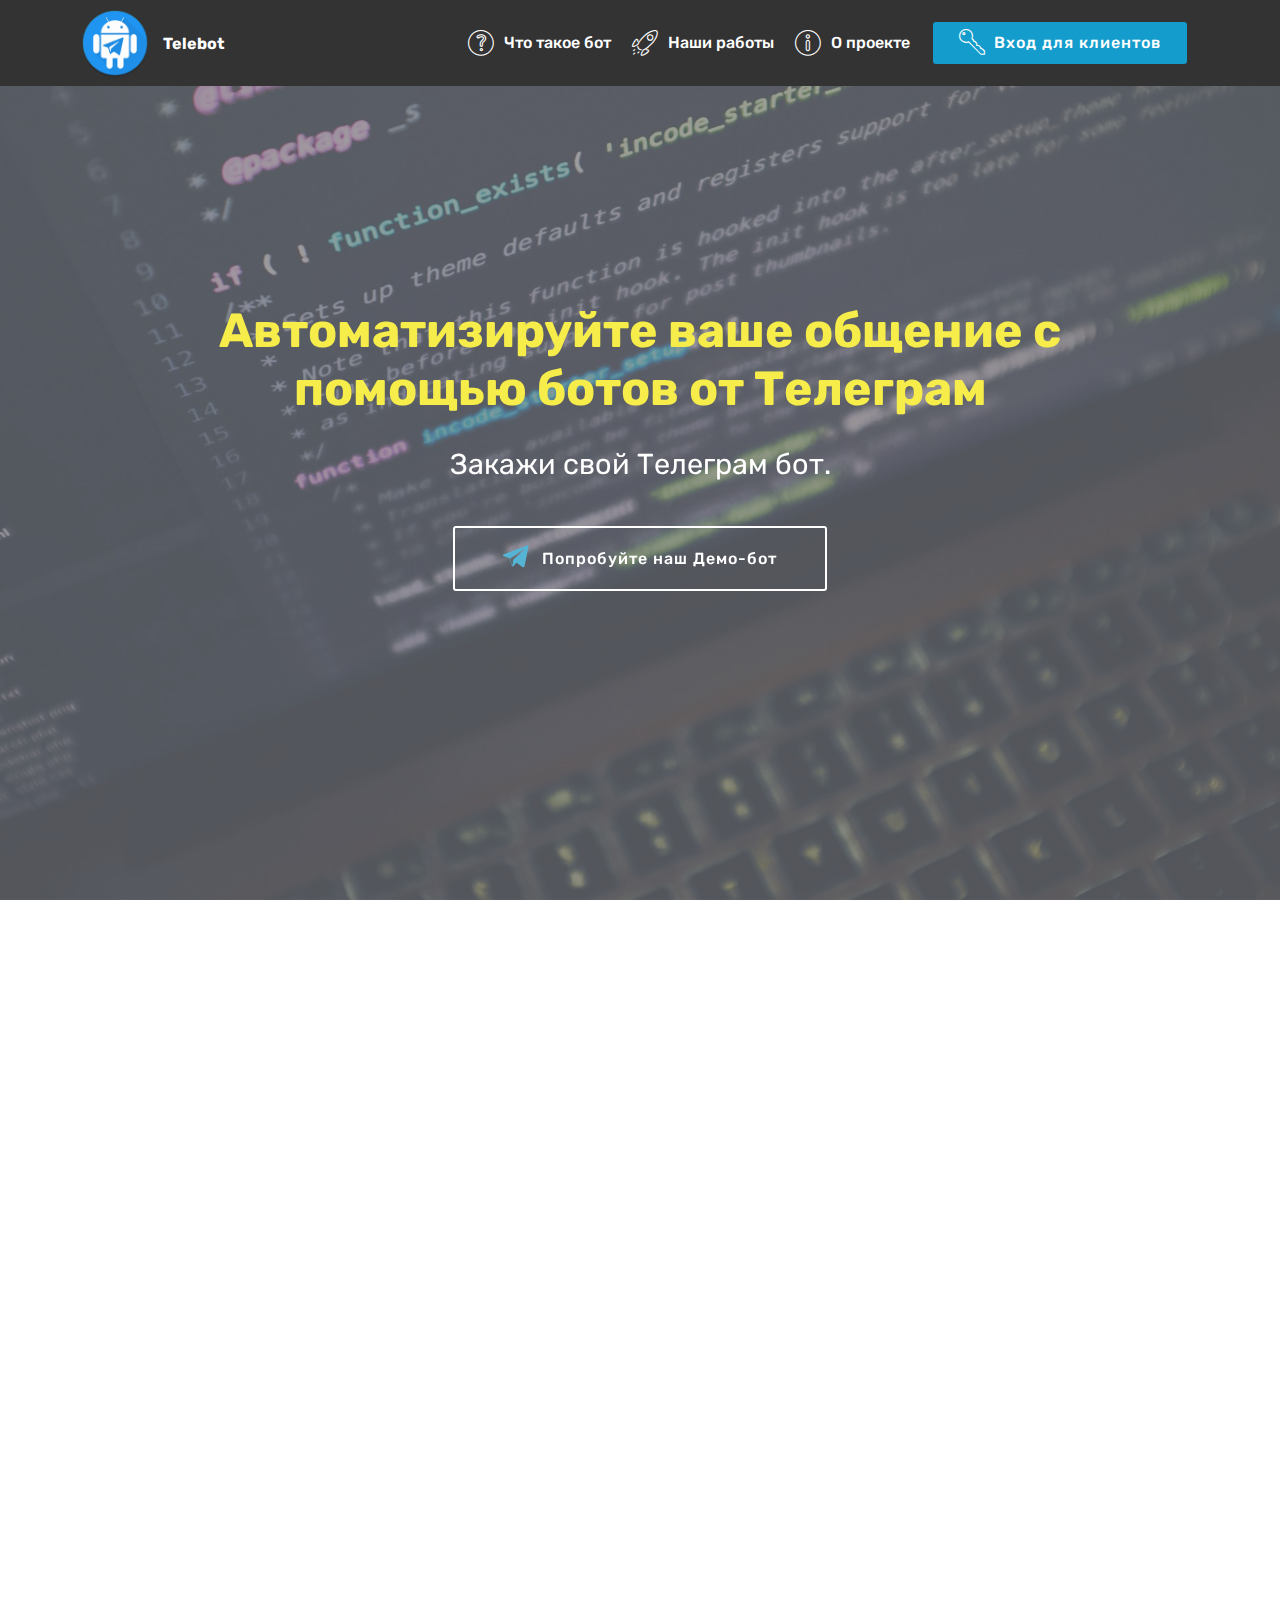
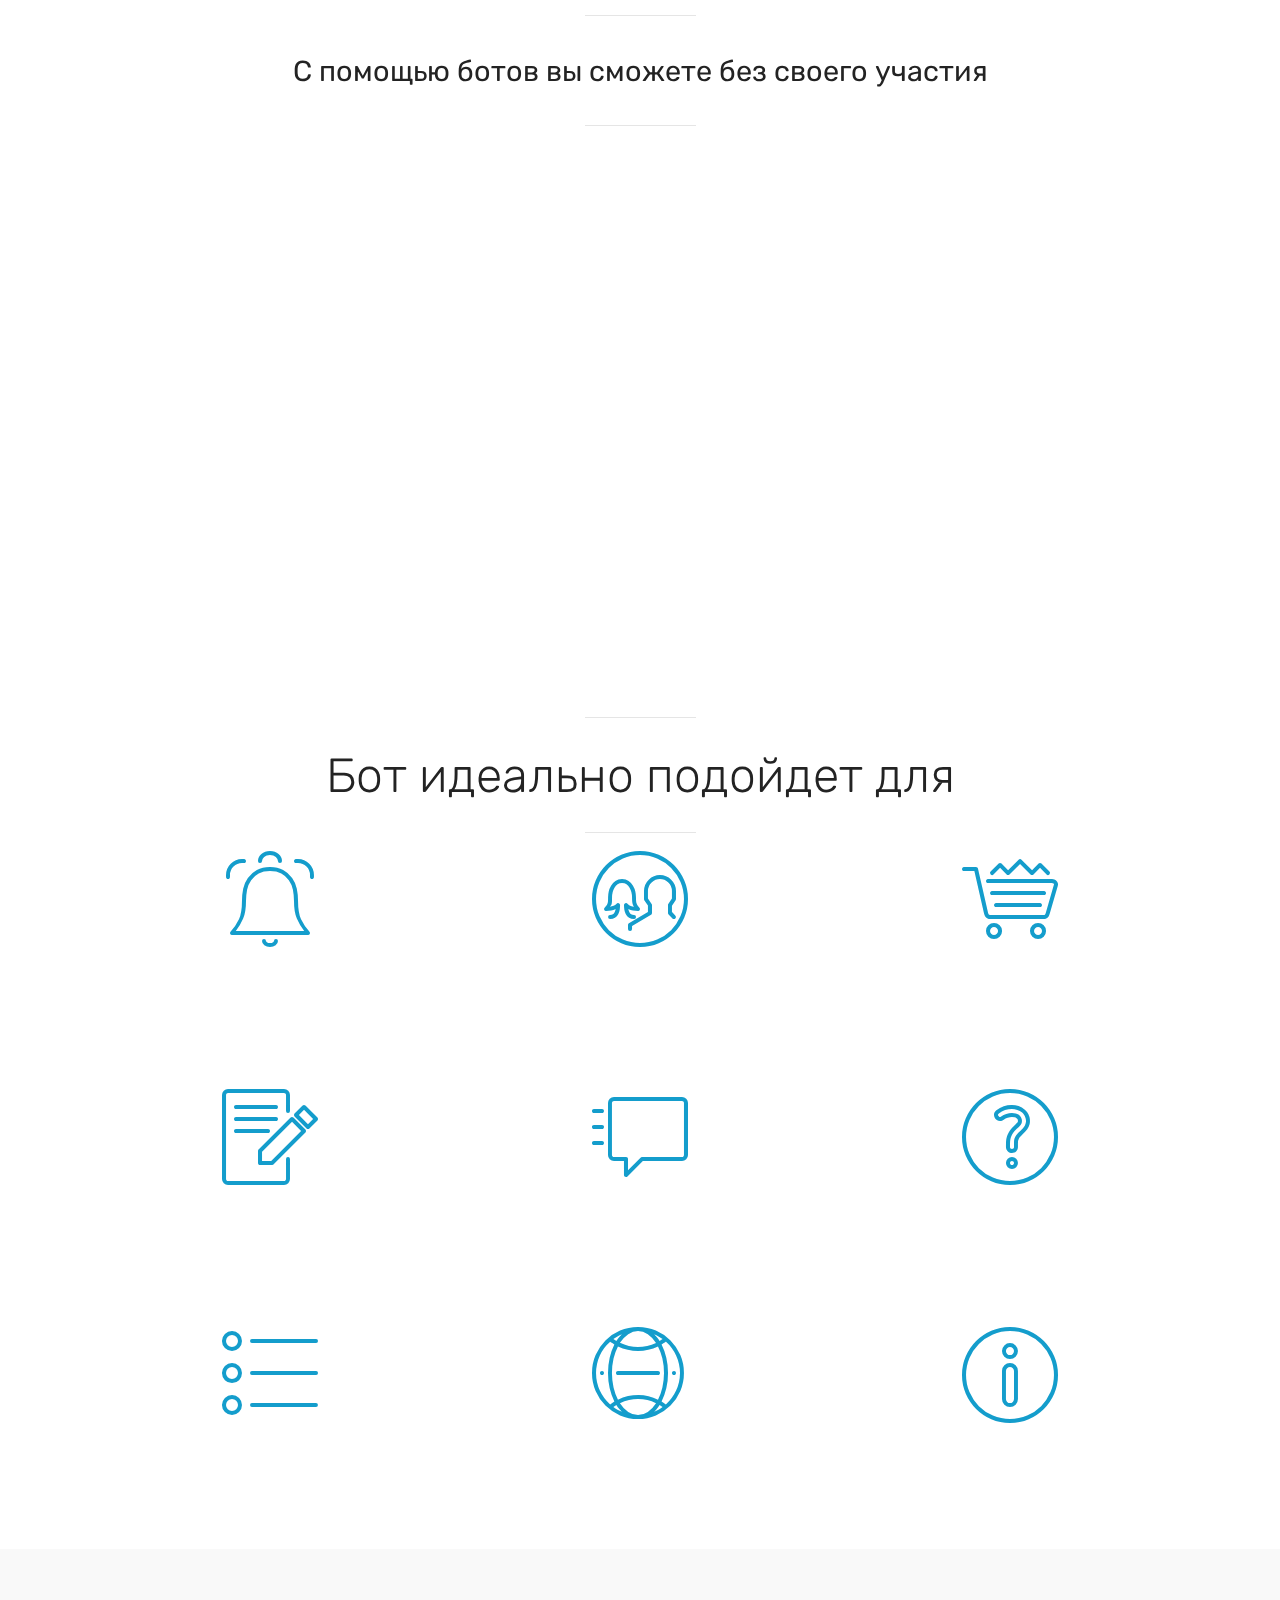
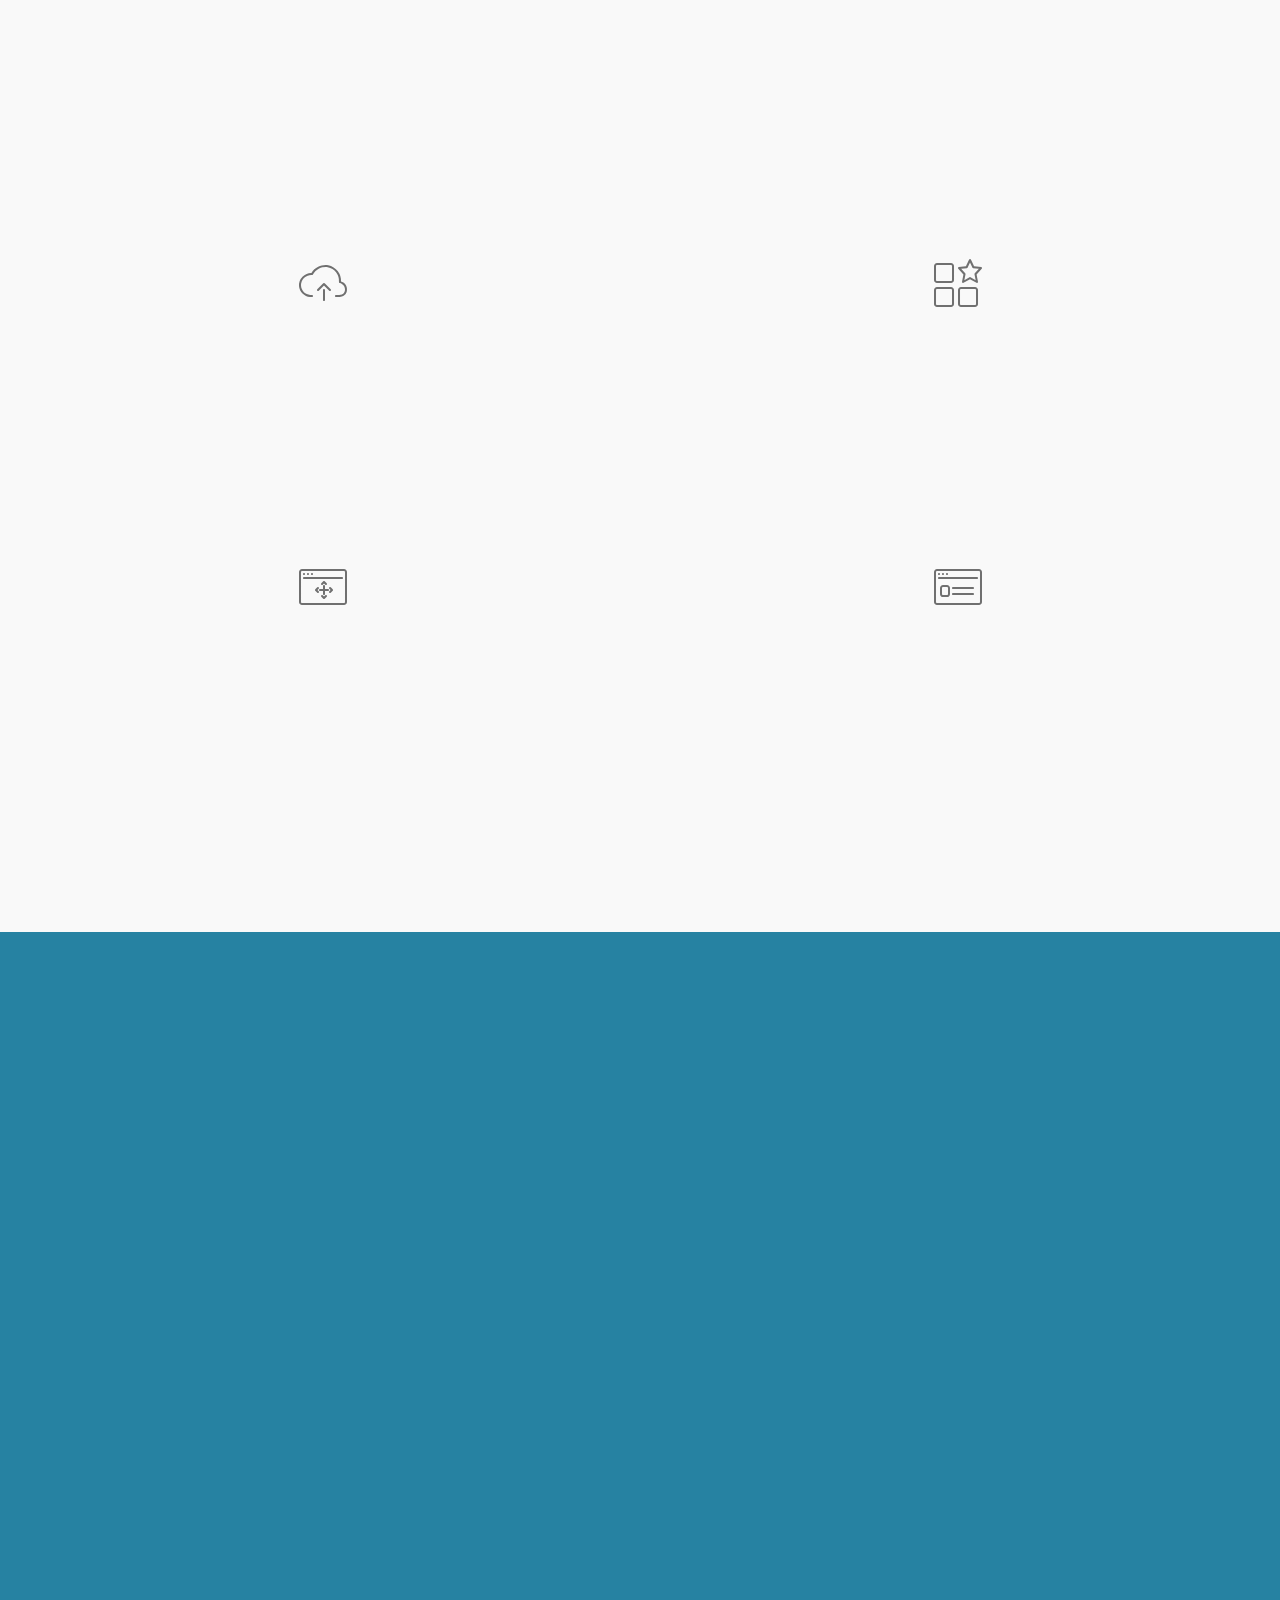
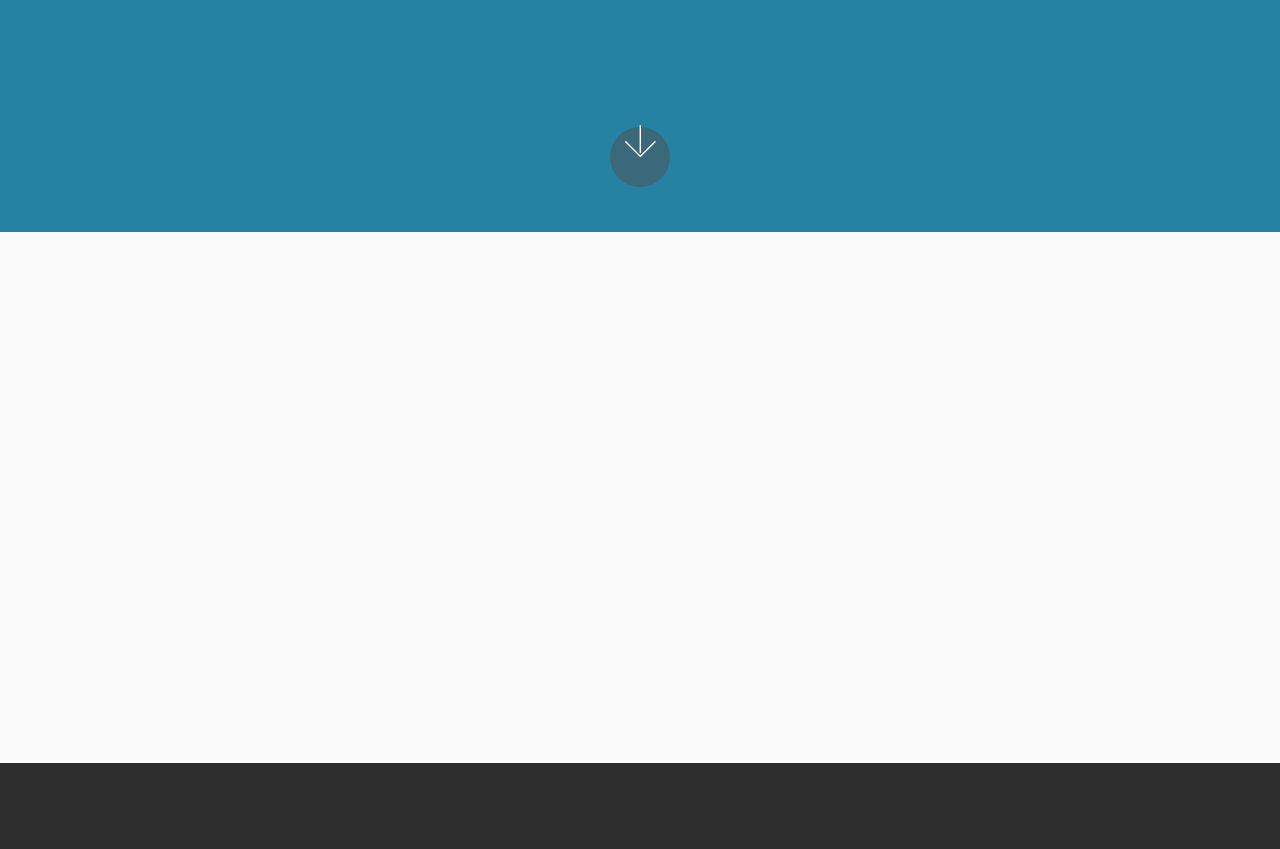
<file: index.html>
<!DOCTYPE html>
<html >
<head>
  <!-- Site made with Mobirise Website Builder v4.5.4, https://mobirise.com -->
  <meta charset="UTF-8">
  <meta http-equiv="X-UA-Compatible" content="IE=edge">
  <meta name="generator" content="Mobirise v4.5.4, mobirise.com">
  <meta name="viewport" content="width=device-width, initial-scale=1, minimum-scale=1">
  <link rel="shortcut icon" href="assets/images/unnamed-300x300.png" type="image/x-icon">
  <meta name="description" content="Телеграм боты в Казахстане">
  <title>Telebot.kz</title>
  <link rel="stylesheet" href="assets/web/assets/mobirise-icons/mobirise-icons.css">
  <link rel="stylesheet" href="assets/tether/tether.min.css">
  <link rel="stylesheet" href="assets/bootstrap/css/bootstrap.min.css">
  <link rel="stylesheet" href="assets/bootstrap/css/bootstrap-grid.min.css">
  <link rel="stylesheet" href="assets/bootstrap/css/bootstrap-reboot.min.css">
  <link rel="stylesheet" href="assets/dropdown/css/style.css">
  <link rel="stylesheet" href="assets/socicon/css/styles.css">
  <link rel="stylesheet" href="assets/animatecss/animate.min.css">
  <link rel="stylesheet" href="assets/theme/css/style.css">
  <link rel="stylesheet" href="assets/mobirise/css/mbr-additional.css" type="text/css">
  
  
  
</head>
<body>
<section class="menu cid-qBFOXpAXPJ" once="menu" id="menu1-e">

    

    <nav class="navbar navbar-expand beta-menu navbar-dropdown align-items-center navbar-fixed-top navbar-toggleable-sm">
        <button class="navbar-toggler navbar-toggler-right" type="button" data-toggle="collapse" data-target="#navbarSupportedContent" aria-controls="navbarSupportedContent" aria-expanded="false" aria-label="Toggle navigation">
            <div class="hamburger">
                <span></span>
                <span></span>
                <span></span>
                <span></span>
            </div>
        </button>
        <div class="menu-logo">
            <div class="navbar-brand">
                <span class="navbar-logo">
                    <a href="http://telebot.kz">
                         <img src="assets/images/unnamed-300x300.png" alt="Telebot.kz logo" title="Telebot.kz" style="height: 4.4rem;">
                    </a>
                </span>
                <span class="navbar-caption-wrap"><a class="navbar-caption text-white display-4" href="https://mobirise.com">
                        Telebot</a></span>
            </div>
        </div>
        <div class="collapse navbar-collapse" id="navbarSupportedContent">
            <ul class="navbar-nav nav-dropdown" data-app-modern-menu="true"><li class="nav-item"><a class="nav-link link text-white display-4" href="index.html#header3-11"><span class="mbri-question mbr-iconfont mbr-iconfont-btn"></span>Что такое бот</a></li><li class="nav-item">
                    <a class="nav-link link text-white display-4" href="projects.html"><span class="mbri-rocket mbr-iconfont mbr-iconfont-btn"></span>Наши работы</a>
                </li><li class="nav-item">
                    <a class="nav-link link text-white display-4" href="about.html"><span class="mbri-info mbr-iconfont mbr-iconfont-btn"></span>
                        
                        О проекте</a>
                </li></ul>
            <div class="navbar-buttons mbr-section-btn"><a class="btn btn-sm btn-primary display-4" href="https://my.telebot.kz"><span class="mbri-key mbr-iconfont mbr-iconfont-btn"></span>
                    
                    Вход для клиентов</a></div>
        </div>
    </nav>
</section>

<section class="engine"><a href="https://mobirise.co/a">free website builder</a></section><section class="cid-qBFOXqvkot mbr-fullscreen mbr-parallax-background" id="header2-f">

    

    <div class="mbr-overlay" style="opacity: 0.7; background-color: rgb(118, 118, 118);"></div>

    <div class="container align-center">
        <div class="row justify-content-md-center">
            <div class="mbr-white col-md-10">
                <h1 class="mbr-section-title mbr-bold pb-3 mbr-fonts-style display-2">Автоматизируйте ваше общение с помощью ботов от Телеграм</h1>
                
                <p class="mbr-text pb-3 mbr-fonts-style display-5">
                    Закажи свой Телеграм бот.
                </p>
                <div class="mbr-section-btn"><a class="btn btn-md btn-white-outline display-4" href="https://t.me" target="_blank"><span class="socicon socicon-telegram mbr-iconfont mbr-iconfont-btn" style="color: rgb(85, 180, 212);"></span>Попробуйте наш Демо-бот</a></div>
            </div>
        </div>
    </div>
    
</section>

<section class="header3 cid-qH4M4Onsbn" id="header3-11">

    

    

    <div class="container">
        <div class="media-container-row">
            <div class="mbr-figure" style="width: 45%;">
                <img src="assets/images/phone-1300x2700.png" alt="Telegram bot" title="Telegram bot">
            </div>

            <div class="media-content">
                <h1 class="mbr-section-title mbr-white pb-3 mbr-fonts-style display-2">Что такое бот?</h1>
                
                <div class="mbr-section-text mbr-white pb-3 ">
                    <p class="mbr-text mbr-fonts-style display-5">Бот - это сокращение от слова робот. Бот - виртуальный помощник, который ответит на 95% одинаковых обращений или уточнений 
<br>
<br>Вы избавитесь от элементарных, но постоянно отвлекающих вас дискуссий и ответов на вопросы, которые многие годы ежедневно воровали ваше время 
<br>
<br>Бот - это наилучший вариант для автоматизации предоставления информации в любом &nbsp;бизнесе.
                    </p>
                </div>
                <div class="mbr-section-btn"><a class="btn btn-md btn-white-outline display-4" href="https://mobirise.com">LIVE DEMO</a></div>
            </div>
        </div>
    </div>

</section>

<section class="mbr-section article content9 cid-qH50R1iTND" id="content9-18">
    
     

    <div class="container">
        <div class="inner-container" style="width: 100%;">
            <hr class="line" style="width: 10%;">
            <div class="section-text align-center mbr-fonts-style display-5">С помощью ботов вы сможете без своего участия</div>
            <hr class="line" style="width: 10%;">
        </div>
        </div>
</section>

<section class="mbr-section article content12 cid-qH4PMANy0v" id="content12-14">
     

    <div class="container">
        <div class="media-container-row">
            <div class="mbr-text counter-container col-12 col-md-8 mbr-fonts-style display-7">
                <ul>
                    <li>Демонстрировать информацию о себе, бизнесе, компании, продукции</li><li>Отвечать на вопросы ваших новичков, клиентов или партнеров</li>
                    <li>Показывать контакты, адреса офисов, анонсы будущих мероприятий</li><li>Предоставлять ссылки на свои сайты, воронки, соц сети или вебинары</li><li>Ознакамливать с каталогом и отзывами о своих продуктах или услугах</li>
                    <li>Получать заявки на покупку товаров и регистрации в бизнес</li><li>Проводить опросы и получать необходимую вам информацию</li><li>Осуществлять партнерскую и клиентскую поддержку</li><li>Запускать новых партнеров в ваш бизнес</li><li>Давать новичкам все необходимое для старта в бизнесе в одном месте</li><li>Предоставлять рекомендации, инструкции, чек-листы, шаблоны, скрипты</li><li>Увеличивать товарооборот и выходить на новые уровни в бизнесе</li></ul><ul>
                </ul>
            </div>
        </div>
    </div>
</section>

<section class="mbr-section article content9 cid-qH5c4i7cCE" id="content9-1f">
    
     

    <div class="container">
        <div class="inner-container" style="width: 100%;">
            <hr class="line" style="width: 10%;">
            <div class="section-text align-center mbr-fonts-style display-2">Бот идеально подойдет для</div>
            <hr class="line" style="width: 10%;">
        </div>
        </div>
</section>

<section class="features1 cid-qH4PPOuAid" id="features1-15">
    
    

    
    <div class="container">
        <div class="media-container-row">

            <div class="card p-3 col-12 col-md-6 col-lg-4">
                <div class="card-img pb-3">
                    <span class="mbr-iconfont mbri-alert"></span>
                </div>
                <div class="card-box">
                    
                    <p class="mbr-text mbr-fonts-style display-7">
                        Информирования о новостях и предстоящих событиях
                    </p>
                </div>
            </div>

            <div class="card p-3 col-12 col-md-6 col-lg-4">
                <div class="card-img pb-3">
                    <span class="mbr-iconfont mbri-users"></span>
                </div>
                <div class="card-box">
                    
                    <p class="mbr-text mbr-fonts-style display-7">
                        Автоматизации работы с кандидатами, клиентами и партнерами
                    </p>
                </div>
            </div>

            <div class="card p-3 col-12 col-md-6 col-lg-4">
                <div class="card-img pb-3">
                    <span class="mbr-iconfont mbri-cart-full"></span>
                </div>
                <div class="card-box">
                    
                    <p class="mbr-text mbr-fonts-style display-7">Осуществления продаж и допродаж ваших товаров или услуг
<br>
<br></p>
                </div>
            </div>

            

        </div>

    </div>

</section>

<section class="features1 cid-qH59LUo7ZV" id="features1-1d">
    
    

    
    <div class="container">
        <div class="media-container-row">

            <div class="card p-3 col-12 col-md-6 col-lg-4">
                <div class="card-img pb-3">
                    <span class="mbr-iconfont mbri-edit"></span>
                </div>
                <div class="card-box">
                    
                    <p class="mbr-text mbr-fonts-style display-7">
                        Сбора заявок на участие в ваших проектах и мероприятиях
                    </p>
                </div>
            </div>

            <div class="card p-3 col-12 col-md-6 col-lg-4">
                <div class="card-img pb-3">
                    <span class="mbr-iconfont mbri-help"></span>
                </div>
                <div class="card-box">
                    
                    <p class="mbr-text mbr-fonts-style display-7">
                        Анонсирования новинок, презентаций, встреч и вебинаров
                    </p>
                </div>
            </div>

            <div class="card p-3 col-12 col-md-6 col-lg-4">
                <div class="card-img pb-3">
                    <span class="mbr-iconfont mbri-question"></span>
                </div>
                <div class="card-box">
                    
                    <p class="mbr-text mbr-fonts-style display-7">Ответов и уточнений на самые распространенные вопросы
<br>
<br></p>
                </div>
            </div>

            

        </div>

    </div>

</section>

<section class="features1 cid-qH5abppDRf" id="features1-1e">
    
    

    
    <div class="container">
        <div class="media-container-row">

            <div class="card p-3 col-12 col-md-6 col-lg-4">
                <div class="card-img pb-3">
                    <span class="mbr-iconfont mbri-bulleted-list"></span>
                </div>
                <div class="card-box">
                    
                    <p class="mbr-text mbr-fonts-style display-7">
                        Проведения опросов, акций, распродаж и сбора отзывов
                    </p>
                </div>
            </div>

            <div class="card p-3 col-12 col-md-6 col-lg-4">
                <div class="card-img pb-3">
                    <span class="mbr-iconfont mbri-globe-2"></span>
                </div>
                <div class="card-box">
                    
                    <p class="mbr-text mbr-fonts-style display-7">
                        Расширения вашей активной базы клиентов и партнеров
                    </p>
                </div>
            </div>

            <div class="card p-3 col-12 col-md-6 col-lg-4">
                <div class="card-img pb-3">
                    <span class="mbr-iconfont mbri-info"></span>
                </div>
                <div class="card-box">
                    
                    <p class="mbr-text mbr-fonts-style display-7">Предоставления инструкций, рекомендаций, контактов и ссылок<br>
<br></p>
                </div>
            </div>

            

        </div>

    </div>

</section>

<section class="features12 cid-qH4PTuLXfL" id="features12-16">
    
    

    

    <div class="container">
        <h2 class="mbr-section-title pb-2 mbr-fonts-style display-2">
            Image between two columns
        </h2>
        <h3 class="mbr-section-subtitle pb-3 mbr-fonts-style display-5">
            Click any text or icon to edit or style it. Use the block parameters to hide/show text or icons and change media size.
        </h3>

        <div class="media-container-row pt-5">
            <div class="block-content align-right">
                <div class="card pl-3 pr-3 pb-5">
                    <div class="mbr-card-img-title">
                        <div class="card-img pb-3">
                             <span class="mbri-upload mbr-iconfont"></span>
                        </div>
                        <div class="mbr-crt-title">
                            <h4 class="card-title py-2 mbr-crt-title mbr-fonts-style display-7">
                                Host Anywhere                     
                            </h4>
                        </div>
                    </div>                

                    <div class="card-box">
                        <p class="mbr-text mbr-section-text mbr-fonts-style display-7">
                            Publish your website to a local drive, FTP or host on Amazon S3, Google Cloud, Github Pages. Don't be a hostage to just one platform or service provider.
                        </p>
                    </div>
                </div>

                <div class="card pl-3 pr-3 pb-5">
                    <div class="mbr-card-img-title">
                        <div class="card-img pb-3">
                            <span class="mbri-drag-n-drop2 mbr-iconfont"></span>
                        </div>
                        <div class="mbr-crt-title">
                            <h4 class="card-title py-2 mbr-crt-title mbr-fonts-style display-7">
                                Easy and Simple to Use
                            </h4>
                        </div>
                    </div>
                    <div class="card-box">
                        <p class="mbr-text mbr-section-text mbr-fonts-style display-7">
                            Just drop the blocks into the page, edit content inline and publish - no technical skills required.
                        </p>
                    </div>
                </div>
            </div>

            <div class="mbr-figure" style="width: 50%;">
                <img src="assets/images/bda25546c6fe86971db8c7e2b41c8591-800x450.jpg" alt="Mobirise" title="">
            </div>

            <div class="block-content align-left  ">
                <div class="card pl-3 pr-3 pb-5">
                    <div class="mbr-card-img-title">
                        <div class="card-img pb-3">
                             <span class="mbri-features mbr-iconfont"></span>
                        </div>
                        <div class="mbr-crt-title">
                            <h4 class="card-title py-2 mbr-crt-title mbr-fonts-style display-7">
                                Over 400 Amazing Blocks
                            </h4>
                        </div>
                    </div>                

                    <div class="card-box">
                        <p class="mbr-text mbr-section-text mbr-fonts-style display-7">
                            Mobirise offers several themes that include sliders, galleries, article blocks, counters, accordions, video and many more.
                        </p>
                    </div>
                </div>

                <div class="card pl-3 pr-3 pb-5">
                    <div class="mbr-card-img-title">
                        <div class="card-img pb-3">
                            <span class="mbri-sites mbr-iconfont"></span>
                        </div>
                        <div class="mbr-crt-title">
                            <h4 class="card-title py-2 mbr-crt-title mbr-fonts-style display-7">
                                Unlimited Sites
                            </h4>
                        </div>
                    </div>
                    <div class="card-box">
                        <p class="mbr-text mbr-section-text mbr-fonts-style display-7">
                            Mobirise gives you the freedom to develop as many websites as you like given the fact that it is a desktop app.
                        </p>
                    </div>
                </div>
            </div>
        </div>
    </div>
</section>

<section class="header12 cid-qH9TlU8xh2 mbr-fullscreen mbr-parallax-background" id="header12-1g">

    

    <div class="mbr-overlay" style="opacity: 0.9; background-color: rgb(15, 118, 153);">
    </div>

    <div class="container  ">
            <div class="media-container">
                <div class="col-md-12 align-center">
                    <h1 class="mbr-section-title pb-3 mbr-white mbr-bold mbr-fonts-style display-1">
                        INTRO WITH ICONS
                    </h1>
                    <p class="mbr-text pb-3 mbr-white mbr-fonts-style display-5">
                        Full screen intro with background image, color overlay and icons
                    </p>
                    <div class="mbr-section-btn align-center py-2">
                        <a class="btn btn-md btn-secondary display-4" href="https://mobirise.com">MORE</a>
                    </div>

                    <div class="icons-media-container mbr-white">
                        <div class="card col-12 col-md-6 col-lg-3">
                            <div class="icon-block">
                            <a href="https://mobirise.com/">
                                <span class="mbri-layers mbr-iconfont"></span>
                            </a>
                            </div>
                            <h5 class="mbr-fonts-style display-5">
                                Multi Layout
                            </h5>
                        </div>

                        <div class="card col-12 col-md-6 col-lg-3">
                            <div class="icon-block">
                                <a href="https://mobirise.com/">
                                    <span class="mbri-sun mbr-iconfont"></span>
                                </a>
                            </div>
                            <h5 class="mbr-fonts-style display-5">
                                Creative Idea
                            </h5>
                        </div>

                        <div class="card col-12 col-md-6 col-lg-3">
                            <div class="icon-block">
                                <a href="https://mobirise.com/">
                                    <span class="mbri-cash mbr-iconfont"></span>
                                </a>
                            </div>
                            <h5 class="mbr-fonts-style display-5">
                                Target Buyers
                            </h5>
                        </div>

                        <div class="card col-12 col-md-6 col-lg-3">
                            <div class="icon-block">
                                <a href="https://mobirise.com/">
                                    <span class="mbri-mobirise mbr-iconfont"></span>
                                </a>
                            </div>
                            <h5 class="mbr-fonts-style display-5">
                                Reach Top
                            </h5>
                        </div>
                    </div>
                </div>
            </div>
    </div>

    <div class="mbr-arrow hidden-sm-down" aria-hidden="true">
        <a href="#next">
            <i class="mbri-down mbr-iconfont"></i>
        </a>
    </div>
</section>

<section class="clients cid-qH9TBYDB7l mbr-parallax-background" id="clients-1i">
      

    <div class="mbr-overlay" style="opacity: 0.7; background-color: rgb(255, 255, 255);">
    </div>
        <div class="container mb-5">
            <div class="media-container-row">
                <div class="col-12 align-center">
                    <h2 class="mbr-section-title pb-3 mbr-fonts-style display-2">Наши работы</h2>
                    
                </div>
            </div>
        </div>

    <div class="container">
        <div class="carousel slide" data-ride="carousel" role="listbox">
            <div class="carousel-inner" data-visible="2">
                
                
                
                
                
            <div class="carousel-item ">
                    <div class="media-container-row">
                        <div class="col-md-12">
                            <div class="wrap-img ">
                                <img src="assets/images/sun-300x300.png" class="img-responsive clients-img" alt="" title="">
                            </div>
                        </div>
                    </div>
                </div><div class="carousel-item ">
                    <div class="media-container-row">
                        <div class="col-md-12">
                            <div class="wrap-img ">
                                <img src="assets/images/2.png" class="img-responsive clients-img">
                            </div>
                        </div>
                    </div>
                </div></div>
            <div class="carousel-controls">
                <a data-app-prevent-settings="" class="carousel-control carousel-control-prev" role="button" data-slide="prev">
                    <span aria-hidden="true" class="mbri-left mbr-iconfont"></span>
                    <span class="sr-only">Previous</span>
                </a>
                <a data-app-prevent-settings="" class="carousel-control carousel-control-next" role="button" data-slide="next">
                    <span aria-hidden="true" class="mbri-right mbr-iconfont"></span>
                    <span class="sr-only">Next</span>
                </a>
            </div>
        </div>
    </div>
</section>

<section once="" class="cid-qH4JpXVjoK" id="footer6-10">

    

    

    <div class="container">
        <div class="media-container-row align-center mbr-white">
            <div class="col-12">
                <p class="mbr-text mb-0 mbr-fonts-style display-7">
                    © 2018 Telebot.kz</p>
            </div>
        </div>
    </div>
</section>


  <script src="assets/web/assets/jquery/jquery.min.js"></script>
  <script src="assets/popper/popper.min.js"></script>
  <script src="assets/tether/tether.min.js"></script>
  <script src="assets/bootstrap/js/bootstrap.min.js"></script>
  <script src="assets/smoothscroll/smooth-scroll.js"></script>
  <script src="assets/dropdown/js/script.min.js"></script>
  <script src="assets/viewportchecker/jquery.viewportchecker.js"></script>
  <script src="assets/parallax/jarallax.min.js"></script>
  <script src="assets/bootstrapcarouselswipe/bootstrap-carousel-swipe.js"></script>
  <script src="assets/mbr-clients-slider/mbr-clients-slider.js"></script>
  <script src="assets/touchswipe/jquery.touch-swipe.min.js"></script>
  <script src="assets/theme/js/script.js"></script>
  
  
 <div id="scrollToTop" class="scrollToTop mbr-arrow-up"><a style="text-align: center;"><i></i></a></div>
    <input name="animation" type="hidden">
  </body>
</html>
</file>
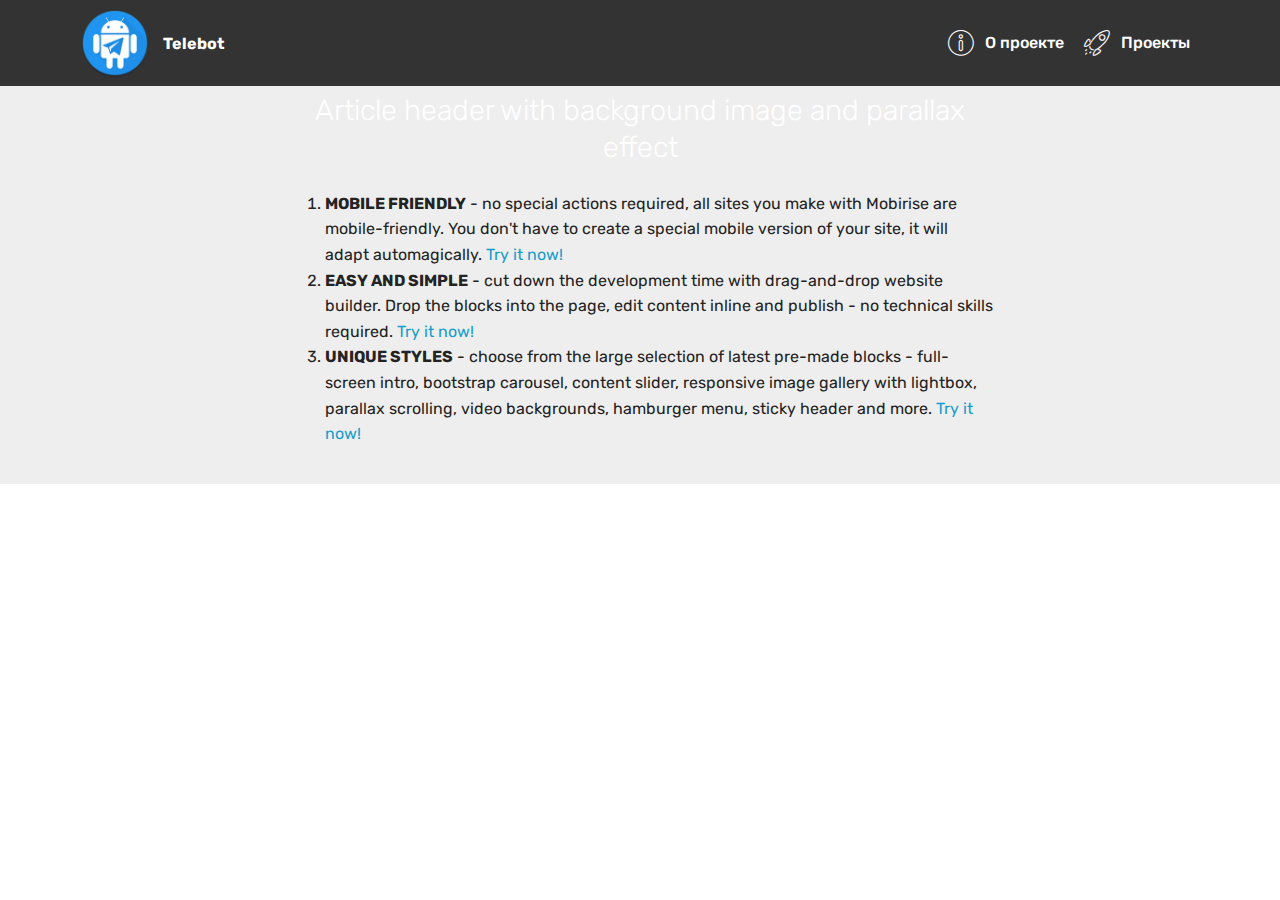
<file: about.html>
<!DOCTYPE html>
<html >
<head>
  <!-- Site made with Mobirise Website Builder v4.5.4, https://mobirise.com -->
  <meta charset="UTF-8">
  <meta http-equiv="X-UA-Compatible" content="IE=edge">
  <meta name="generator" content="Mobirise v4.5.4, mobirise.com">
  <meta name="viewport" content="width=device-width, initial-scale=1, minimum-scale=1">
  <link rel="shortcut icon" href="assets/images/unnamed-300x300.png" type="image/x-icon">
  <meta name="description" content="">
  <title>О проекте</title>
  <link rel="stylesheet" href="assets/web/assets/mobirise-icons/mobirise-icons.css">
  <link rel="stylesheet" href="assets/tether/tether.min.css">
  <link rel="stylesheet" href="assets/bootstrap/css/bootstrap.min.css">
  <link rel="stylesheet" href="assets/bootstrap/css/bootstrap-grid.min.css">
  <link rel="stylesheet" href="assets/bootstrap/css/bootstrap-reboot.min.css">
  <link rel="stylesheet" href="assets/animatecss/animate.min.css">
  <link rel="stylesheet" href="assets/dropdown/css/style.css">
  <link rel="stylesheet" href="assets/theme/css/style.css">
  <link rel="stylesheet" href="assets/mobirise/css/mbr-additional.css" type="text/css">
  
  
  
</head>
<body>
<section class="menu cid-qBFOXpAXPJ" once="menu" id="menu1-w">

    

    <nav class="navbar navbar-expand beta-menu navbar-dropdown align-items-center navbar-fixed-top navbar-toggleable-sm">
        <button class="navbar-toggler navbar-toggler-right" type="button" data-toggle="collapse" data-target="#navbarSupportedContent" aria-controls="navbarSupportedContent" aria-expanded="false" aria-label="Toggle navigation">
            <div class="hamburger">
                <span></span>
                <span></span>
                <span></span>
                <span></span>
            </div>
        </button>
        <div class="menu-logo">
            <div class="navbar-brand">
                <span class="navbar-logo">
                    <a href="http://telebot.kz">
                         <img src="assets/images/unnamed-300x300.png" alt="Telebot.kz logo" title="Telebot.kz" style="height: 4.4rem;">
                    </a>
                </span>
                <span class="navbar-caption-wrap"><a class="navbar-caption text-white display-4" href="https://mobirise.com">
                        Telebot</a></span>
            </div>
        </div>
        <div class="collapse navbar-collapse" id="navbarSupportedContent">
            <ul class="navbar-nav nav-dropdown nav-right" data-app-modern-menu="true"><li class="nav-item">
                    <a class="nav-link link text-white display-4" href="about.html"><span class="mbri-info mbr-iconfont mbr-iconfont-btn"></span>
                        
                        О проекте</a>
                </li><li class="nav-item">
                    <a class="nav-link link text-white display-4" href="projects.html"><span class="mbri-rocket mbr-iconfont mbr-iconfont-btn"></span>
                        Проекты</a>
                </li></ul>
            
        </div>
    </nav>
</section>

<section class="engine"><a href="https://mobirise.co/f">bootstrap builder</a></section><section class="mbr-section content5 cid-qBLJ70pKUd mbr-parallax-background" id="content5-y">

    

    

    <div class="container">
        <div class="media-container-row">
            <div class="title col-12 col-md-8">
                <h2 class="align-center mbr-bold mbr-white pb-3 mbr-fonts-style display-1">
                    ARTICLE HEADER
                </h2>
                <h3 class="mbr-section-subtitle align-center mbr-light mbr-white pb-3 mbr-fonts-style display-5">
                    Article header with background image and parallax effect
                </h3>
                
                
            </div>
        </div>
    </div>
</section>

<section class="mbr-section article content11 cid-qBLJ8t05Eu" id="content11-z">
     

    <div class="container">
        <div class="media-container-row">
            <div class="mbr-text counter-container col-12 col-md-8 mbr-fonts-style display-7">
                <ol>
                    <li><strong>MOBILE FRIENDLY</strong> - no special actions required, all sites you make with Mobirise are mobile-friendly. You don't have to create a special mobile version of your site, it will adapt automagically. <a href="https://mobirise.com/">Try it now!</a></li>
                    <li><strong>EASY AND SIMPLE</strong> - cut down the development time with drag-and-drop website builder. Drop the blocks into the page, edit content inline and publish - no technical skills required. <a href="https://mobirise.com/">Try it now!</a></li>
                    <li><strong>UNIQUE STYLES</strong> - choose from the large selection of latest pre-made blocks - full-screen intro, bootstrap carousel, content slider, responsive image gallery with lightbox, parallax scrolling, video backgrounds, hamburger menu, sticky header and more. <a href="https://mobirise.com/">Try it now!</a></li>
                </ol>
            </div>
        </div>
    </div>
</section>


  <script src="assets/web/assets/jquery/jquery.min.js"></script>
  <script src="assets/popper/popper.min.js"></script>
  <script src="assets/tether/tether.min.js"></script>
  <script src="assets/bootstrap/js/bootstrap.min.js"></script>
  <script src="assets/smoothscroll/smooth-scroll.js"></script>
  <script src="assets/touchswipe/jquery.touch-swipe.min.js"></script>
  <script src="assets/viewportchecker/jquery.viewportchecker.js"></script>
  <script src="assets/parallax/jarallax.min.js"></script>
  <script src="assets/dropdown/js/script.min.js"></script>
  <script src="assets/theme/js/script.js"></script>
  
  
  <input name="animation" type="hidden">
  </body>
</html>
</file>
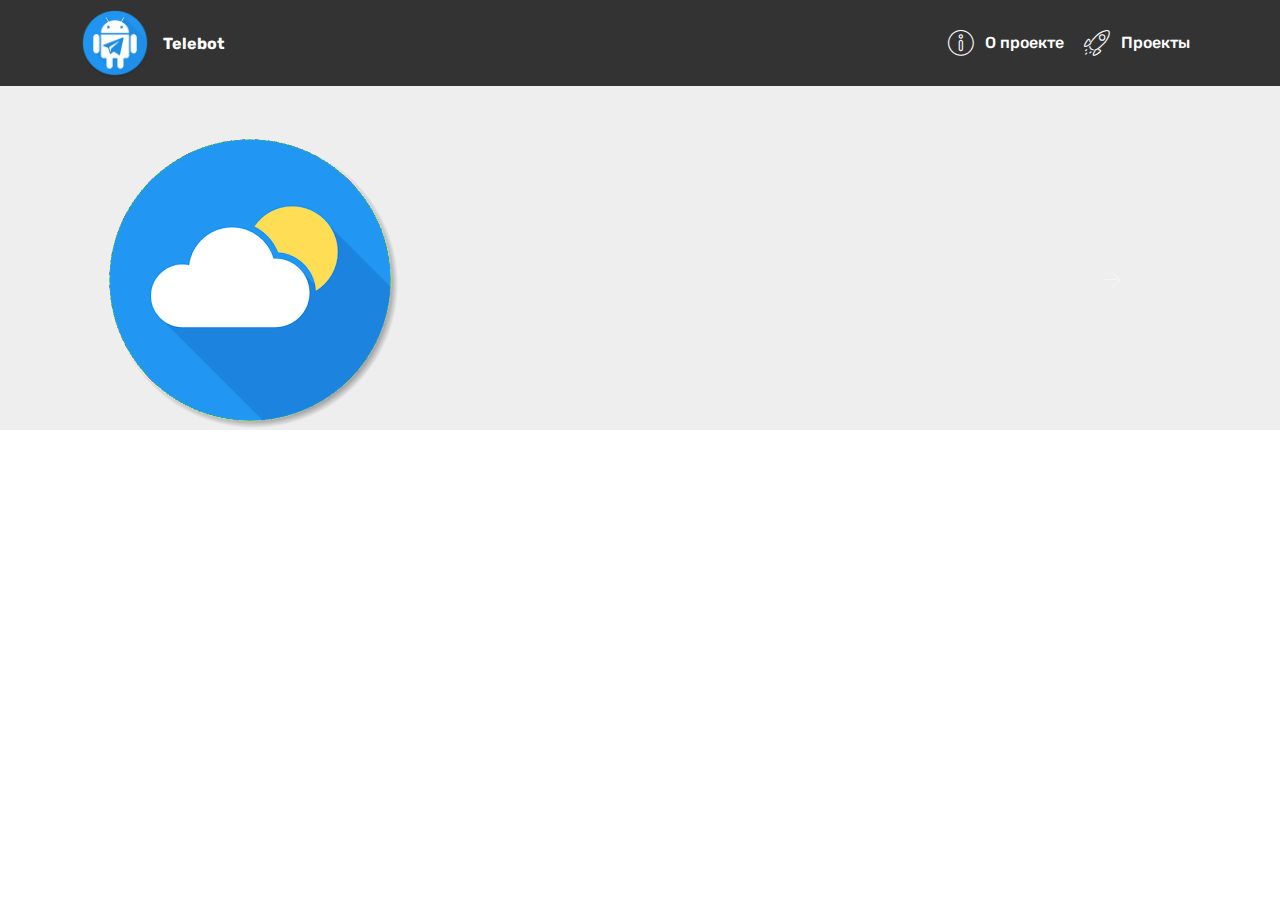
<file: projects.html>
<!DOCTYPE html>
<html >
<head>
  <!-- Site made with Mobirise Website Builder v4.5.4, https://mobirise.com -->
  <meta charset="UTF-8">
  <meta http-equiv="X-UA-Compatible" content="IE=edge">
  <meta name="generator" content="Mobirise v4.5.4, mobirise.com">
  <meta name="viewport" content="width=device-width, initial-scale=1, minimum-scale=1">
  <link rel="shortcut icon" href="assets/images/unnamed-300x300.png" type="image/x-icon">
  <meta name="description" content="">
  <title>Наши работы</title>
  <link rel="stylesheet" href="assets/web/assets/mobirise-icons/mobirise-icons.css">
  <link rel="stylesheet" href="assets/tether/tether.min.css">
  <link rel="stylesheet" href="assets/bootstrap/css/bootstrap.min.css">
  <link rel="stylesheet" href="assets/bootstrap/css/bootstrap-grid.min.css">
  <link rel="stylesheet" href="assets/bootstrap/css/bootstrap-reboot.min.css">
  <link rel="stylesheet" href="assets/dropdown/css/style.css">
  <link rel="stylesheet" href="assets/animatecss/animate.min.css">
  <link rel="stylesheet" href="assets/theme/css/style.css">
  <link rel="stylesheet" href="assets/mobirise/css/mbr-additional.css" type="text/css">
  
  
  
</head>
<body>
<section class="menu cid-qBFOXpAXPJ" once="menu" id="menu1-h">

    

    <nav class="navbar navbar-expand beta-menu navbar-dropdown align-items-center navbar-fixed-top navbar-toggleable-sm">
        <button class="navbar-toggler navbar-toggler-right" type="button" data-toggle="collapse" data-target="#navbarSupportedContent" aria-controls="navbarSupportedContent" aria-expanded="false" aria-label="Toggle navigation">
            <div class="hamburger">
                <span></span>
                <span></span>
                <span></span>
                <span></span>
            </div>
        </button>
        <div class="menu-logo">
            <div class="navbar-brand">
                <span class="navbar-logo">
                    <a href="http://telebot.kz">
                         <img src="assets/images/unnamed-300x300.png" alt="Telebot.kz logo" title="Telebot.kz" style="height: 4.4rem;">
                    </a>
                </span>
                <span class="navbar-caption-wrap"><a class="navbar-caption text-white display-4" href="https://mobirise.com">
                        Telebot</a></span>
            </div>
        </div>
        <div class="collapse navbar-collapse" id="navbarSupportedContent">
            <ul class="navbar-nav nav-dropdown nav-right" data-app-modern-menu="true"><li class="nav-item">
                    <a class="nav-link link text-white display-4" href="about.html"><span class="mbri-info mbr-iconfont mbr-iconfont-btn"></span>
                        
                        О проекте</a>
                </li><li class="nav-item">
                    <a class="nav-link link text-white display-4" href="projects.html"><span class="mbri-rocket mbr-iconfont mbr-iconfont-btn"></span>
                        Проекты</a>
                </li></ul>
            
        </div>
    </nav>
</section>

<section class="engine"><a href="https://mobirise.co/p">bootstrap menu</a></section><section class="clients cid-qBH76o3dpR mbr-parallax-background" id="clients-k">
      

    
        <div class="container mb-5">
            <div class="media-container-row">
                <div class="col-12 align-center">
                    <h2 class="mbr-section-title pb-3 mbr-fonts-style display-2">
                        Наши проекты</h2>
                    
                </div>
            </div>
        </div>

    <div class="container">
        <div class="carousel slide" data-ride="carousel" role="listbox">
            <div class="carousel-inner" data-visible="1">
                
                
                
                
                
            <div class="carousel-item ">
                    <div class="media-container-row">
                        <div class="col-md-12">
                            <div class="wrap-img ">
                                <a href="https://t.me/KazWeatherBot" target="_blank"><img src="assets/images/sun-300x300.png" class="img-responsive clients-img" alt="" title=""></a>
                            </div>
                        </div>
                    </div>
                </div></div>
            <div class="carousel-controls">
                <a data-app-prevent-settings="" class="carousel-control carousel-control-prev" role="button" data-slide="prev">
                    <span aria-hidden="true" class="mbri-left mbr-iconfont"></span>
                    <span class="sr-only">Previous</span>
                </a>
                <a data-app-prevent-settings="" class="carousel-control carousel-control-next" role="button" data-slide="next">
                    <span aria-hidden="true" class="mbri-right mbr-iconfont"></span>
                    <span class="sr-only">Next</span>
                </a>
            </div>
        </div>
    </div>
</section>


  <script src="assets/web/assets/jquery/jquery.min.js"></script>
  <script src="assets/popper/popper.min.js"></script>
  <script src="assets/tether/tether.min.js"></script>
  <script src="assets/bootstrap/js/bootstrap.min.js"></script>
  <script src="assets/smoothscroll/smooth-scroll.js"></script>
  <script src="assets/dropdown/js/script.min.js"></script>
  <script src="assets/parallax/jarallax.min.js"></script>
  <script src="assets/viewportchecker/jquery.viewportchecker.js"></script>
  <script src="assets/bootstrapcarouselswipe/bootstrap-carousel-swipe.js"></script>
  <script src="assets/touchswipe/jquery.touch-swipe.min.js"></script>
  <script src="assets/theme/js/script.js"></script>
  
  
  <input name="animation" type="hidden">
  </body>
</html>
</file>
<file: assets/web/assets/mobirise-icons/mobirise-icons.css>
@font-face {
  font-family: 'MobiriseIcons';
  src:  url('mobirise-icons.eot?spat4u');
  src:  url('mobirise-icons.eot?spat4u#iefix') format('embedded-opentype'),
    url('mobirise-icons.ttf?spat4u') format('truetype'),
    url('mobirise-icons.woff?spat4u') format('woff'),
    url('mobirise-icons.svg?spat4u#MobiriseIcons') format('svg');
  font-weight: normal;
  font-style: normal;
}

[class^="mbri-"], [class*=" mbri-"] {
  /* use !important to prevent issues with browser extensions that change fonts */
  font-family: MobiriseIcons !important;
  speak: none;
  font-style: normal;
  font-weight: normal;
  font-variant: normal;
  text-transform: none;
  line-height: 1;

  /* Better Font Rendering =========== */
  -webkit-font-smoothing: antialiased;
  -moz-osx-font-smoothing: grayscale;
}

.mbri-add-submenu:before {
  content: "\e900";
}
.mbri-alert:before {
  content: "\e901";
}
.mbri-align-center:before {
  content: "\e902";
}
.mbri-align-justify:before {
  content: "\e903";
}
.mbri-align-left:before {
  content: "\e904";
}
.mbri-align-right:before {
  content: "\e905";
}
.mbri-android:before {
  content: "\e906";
}
.mbri-apple:before {
  content: "\e907";
}
.mbri-arrow-down:before {
  content: "\e908";
}
.mbri-arrow-next:before {
  content: "\e909";
}
.mbri-arrow-prev:before {
  content: "\e90a";
}
.mbri-arrow-up:before {
  content: "\e90b";
}
.mbri-bold:before {
  content: "\e90c";
}
.mbri-bookmark:before {
  content: "\e90d";
}
.mbri-bootstrap:before {
  content: "\e90e";
}
.mbri-briefcase:before {
  content: "\e90f";
}
.mbri-browse:before {
  content: "\e910";
}
.mbri-bulleted-list:before {
  content: "\e911";
}
.mbri-calendar:before {
  content: "\e912";
}
.mbri-camera:before {
  content: "\e913";
}
.mbri-cart-add:before {
  content: "\e914";
}
.mbri-cart-full:before {
  content: "\e915";
}
.mbri-cash:before {
  content: "\e916";
}
.mbri-change-style:before {
  content: "\e917";
}
.mbri-chat:before {
  content: "\e918";
}
.mbri-clock:before {
  content: "\e919";
}
.mbri-close:before {
  content: "\e91a";
}
.mbri-cloud:before {
  content: "\e91b";
}
.mbri-code:before {
  content: "\e91c";
}
.mbri-contact-form:before {
  content: "\e91d";
}
.mbri-credit-card:before {
  content: "\e91e";
}
.mbri-cursor-click:before {
  content: "\e91f";
}
.mbri-cust-feedback:before {
  content: "\e920";
}
.mbri-database:before {
  content: "\e921";
}
.mbri-delivery:before {
  content: "\e922";
}
.mbri-desktop:before {
  content: "\e923";
}
.mbri-devices:before {
  content: "\e924";
}
.mbri-down:before {
  content: "\e925";
}
.mbri-download:before {
  content: "\e989";
}
.mbri-drag-n-drop:before {
  content: "\e927";
}
.mbri-drag-n-drop2:before {
  content: "\e928";
}
.mbri-edit:before {
  content: "\e929";
}
.mbri-edit2:before {
  content: "\e92a";
}
.mbri-error:before {
  content: "\e92b";
}
.mbri-extension:before {
  content: "\e92c";
}
.mbri-features:before {
  content: "\e92d";
}
.mbri-file:before {
  content: "\e92e";
}
.mbri-flag:before {
  content: "\e92f";
}
.mbri-folder:before {
  content: "\e930";
}
.mbri-gift:before {
  content: "\e931";
}
.mbri-github:before {
  content: "\e932";
}
.mbri-globe:before {
  content: "\e933";
}
.mbri-globe-2:before {
  content: "\e934";
}
.mbri-growing-chart:before {
  content: "\e935";
}
.mbri-hearth:before {
  content: "\e936";
}
.mbri-help:before {
  content: "\e937";
}
.mbri-home:before {
  content: "\e938";
}
.mbri-hot-cup:before {
  content: "\e939";
}
.mbri-idea:before {
  content: "\e93a";
}
.mbri-image-gallery:before {
  content: "\e93b";
}
.mbri-image-slider:before {
  content: "\e93c";
}
.mbri-info:before {
  content: "\e93d";
}
.mbri-italic:before {
  content: "\e93e";
}
.mbri-key:before {
  content: "\e93f";
}
.mbri-laptop:before {
  content: "\e940";
}
.mbri-layers:before {
  content: "\e941";
}
.mbri-left-right:before {
  content: "\e942";
}
.mbri-left:before {
  content: "\e943";
}
.mbri-letter:before {
  content: "\e944";
}
.mbri-like:before {
  content: "\e945";
}
.mbri-link:before {
  content: "\e946";
}
.mbri-lock:before {
  content: "\e947";
}
.mbri-login:before {
  content: "\e948";
}
.mbri-logout:before {
  content: "\e949";
}
.mbri-magic-stick:before {
  content: "\e94a";
}
.mbri-map-pin:before {
  content: "\e94b";
}
.mbri-menu:before {
  content: "\e94c";
}
.mbri-mobile:before {
  content: "\e94d";
}
.mbri-mobile2:before {
  content: "\e94e";
}
.mbri-mobirise:before {
  content: "\e94f";
}
.mbri-more-horizontal:before {
  content: "\e950";
}
.mbri-more-vertical:before {
  content: "\e951";
}
.mbri-music:before {
  content: "\e952";
}
.mbri-new-file:before {
  content: "\e953";
}
.mbri-numbered-list:before {
  content: "\e954";
}
.mbri-opened-folder:before {
  content: "\e955";
}
.mbri-pages:before {
  content: "\e956";
}
.mbri-paper-plane:before {
  content: "\e957";
}
.mbri-paperclip:before {
  content: "\e958";
}
.mbri-photo:before {
  content: "\e959";
}
.mbri-photos:before {
  content: "\e95a";
}
.mbri-pin:before {
  content: "\e95b";
}
.mbri-play:before {
  content: "\e95c";
}
.mbri-plus:before {
  content: "\e95d";
}
.mbri-preview:before {
  content: "\e95e";
}
.mbri-print:before {
  content: "\e95f";
}
.mbri-protect:before {
  content: "\e960";
}
.mbri-question:before {
  content: "\e961";
}
.mbri-quote-left:before {
  content: "\e962";
}
.mbri-quote-right:before {
  content: "\e963";
}
.mbri-refresh:before {
  content: "\e964";
}
.mbri-responsive:before {
  content: "\e965";
}
.mbri-right:before {
  content: "\e966";
}
.mbri-rocket:before {
  content: "\e967";
}
.mbri-sad-face:before {
  content: "\e968";
}
.mbri-sale:before {
  content: "\e969";
}
.mbri-save:before {
  content: "\e96a";
}
.mbri-search:before {
  content: "\e96b";
}
.mbri-setting:before {
  content: "\e96c";
}
.mbri-setting2:before {
  content: "\e96d";
}
.mbri-setting3:before {
  content: "\e96e";
}
.mbri-share:before {
  content: "\e96f";
}
.mbri-shopping-bag:before {
  content: "\e970";
}
.mbri-shopping-basket:before {
  content: "\e971";
}
.mbri-shopping-cart:before {
  content: "\e972";
}
.mbri-sites:before {
  content: "\e973";
}
.mbri-smile-face:before {
  content: "\e974";
}
.mbri-speed:before {
  content: "\e975";
}
.mbri-star:before {
  content: "\e976";
}
.mbri-success:before {
  content: "\e977";
}
.mbri-sun:before {
  content: "\e978";
}
.mbri-sun2:before {
  content: "\e979";
}
.mbri-tablet:before {
  content: "\e97a";
}
.mbri-tablet-vertical:before {
  content: "\e97b";
}
.mbri-target:before {
  content: "\e97c";
}
.mbri-timer:before {
  content: "\e97d";
}
.mbri-to-ftp:before {
  content: "\e97e";
}
.mbri-to-local-drive:before {
  content: "\e97f";
}
.mbri-touch-swipe:before {
  content: "\e980";
}
.mbri-touch:before {
  content: "\e981";
}
.mbri-trash:before {
  content: "\e982";
}
.mbri-underline:before {
  content: "\e983";
}
.mbri-unlink:before {
  content: "\e984";
}
.mbri-unlock:before {
  content: "\e985";
}
.mbri-up-down:before {
  content: "\e986";
}
.mbri-up:before {
  content: "\e987";
}
.mbri-update:before {
  content: "\e988";
}
.mbri-upload:before {
 content: "\e926"; 
}
.mbri-user:before {
  content: "\e98a";
}
.mbri-user2:before {
  content: "\e98b";
}
.mbri-users:before {
  content: "\e98c";
}
.mbri-video:before {
  content: "\e98d";
}
.mbri-video-play:before {
  content: "\e98e";
}
.mbri-watch:before {
  content: "\e98f";
}
.mbri-website-theme:before {
  content: "\e990";
}
.mbri-wifi:before {
  content: "\e991";
}
.mbri-windows:before {
  content: "\e992";
}
.mbri-zoom-out:before {
  content: "\e993";
}
.mbri-redo:before {
  content: "\e994";
}
.mbri-undo:before {
  content: "\e995";
}
</file>
<file: assets/dropdown/css/style.css>
.navbar-dropdown {
  left: 0;
  padding: 0;
  position: absolute;
  right: 0;
  top: 0;
  transition: all 0.45s ease;
  z-index: 1030;
  background: #282828; }
  .navbar-dropdown .navbar-logo {
    margin-right: 0.8rem;
    transition: margin 0.3s ease-in-out;
    vertical-align: middle; }
    .navbar-dropdown .navbar-logo img {
      height: 3.125rem;
      transition: all 0.3s ease-in-out; }
    .navbar-dropdown .navbar-logo.mbr-iconfont {
      font-size: 3.125rem;
      line-height: 3.125rem; }
  .navbar-dropdown .navbar-caption {
    font-weight: 700;
    white-space: normal;
    vertical-align: -4px;
    line-height: 3.125rem !important; }
    .navbar-dropdown .navbar-caption, .navbar-dropdown .navbar-caption:hover {
      color: inherit;
      text-decoration: none; }
  .navbar-dropdown .mbr-iconfont + .navbar-caption {
    vertical-align: -1px; }
  .navbar-dropdown.navbar-fixed-top {
    position: fixed; }
  .navbar-dropdown .navbar-brand span {
    vertical-align: -4px; }
  .navbar-dropdown.bg-color.transparent {
    background: none; }
  .navbar-dropdown.navbar-short .navbar-brand {
    padding: 0.625rem 0; }
    .navbar-dropdown.navbar-short .navbar-brand span {
      vertical-align: -1px; }
  .navbar-dropdown.navbar-short .navbar-caption {
    line-height: 2.375rem !important;
    vertical-align: -2px; }
  .navbar-dropdown.navbar-short .navbar-logo {
    margin-right: 0.5rem; }
    .navbar-dropdown.navbar-short .navbar-logo img {
      height: 2.375rem; }
    .navbar-dropdown.navbar-short .navbar-logo.mbr-iconfont {
      font-size: 2.375rem;
      line-height: 2.375rem; }
  .navbar-dropdown.navbar-short .mbr-table-cell {
    height: 3.625rem; }
  .navbar-dropdown .navbar-close {
    left: 0.6875rem;
    position: fixed;
    top: 0.75rem;
    z-index: 1000; }
  .navbar-dropdown .hamburger-icon {
    content: "";
    display: inline-block;
    vertical-align: middle;
    width: 16px;
    -webkit-box-shadow: 0 -6px 0 1px #282828,0 0 0 1px #282828,0 6px 0 1px #282828;
    -moz-box-shadow: 0 -6px 0 1px #282828,0 0 0 1px #282828,0 6px 0 1px #282828;
    box-shadow: 0 -6px 0 1px #282828,0 0 0 1px #282828,0 6px 0 1px #282828; }

.dropdown-menu .dropdown-toggle[data-toggle="dropdown-submenu"]::after {
  border-bottom: 0.35em solid transparent;
  border-left: 0.35em solid;
  border-right: 0;
  border-top: 0.35em solid transparent;
  margin-left: 0.3rem; }

.dropdown-menu .dropdown-item:focus {
  outline: 0; }

.nav-dropdown {
  font-size: 0.75rem;
  font-weight: 500;
  height: auto !important; }
  .nav-dropdown .nav-btn {
    padding-left: 1rem; }
  .nav-dropdown .link {
    margin: .667em 1.667em;
    font-weight: 500;
    padding: 0;
    transition: color .2s ease-in-out; }
    .nav-dropdown .link.dropdown-toggle {
      margin-right: 2.583em; }
      .nav-dropdown .link.dropdown-toggle::after {
        margin-left: .25rem;
        border-top: 0.35em solid;
        border-right: 0.35em solid transparent;
        border-left: 0.35em solid transparent;
        border-bottom: 0; }
      .nav-dropdown .link.dropdown-toggle[aria-expanded="true"] {
        margin: 0;
        padding: 0.667em 3.263em  0.667em 1.667em; }
  .nav-dropdown .link::after,
  .nav-dropdown .dropdown-item::after {
    color: inherit; }
  .nav-dropdown .btn {
    font-size: 0.75rem;
    font-weight: 700;
    letter-spacing: 0;
    margin-bottom: 0;
    padding-left: 1.25rem;
    padding-right: 1.25rem; }
  .nav-dropdown .dropdown-menu {
    border-radius: 0;
    border: 0;
    left: 0;
    margin: 0;
    padding-bottom: 1.25rem;
    padding-top: 1.25rem;
    position: relative; }
  .nav-dropdown .dropdown-submenu {
    margin-left: 0.125rem;
    top: 0; }
  .nav-dropdown .dropdown-item {
    font-weight: 500;
    line-height: 2;
    padding: 0.3846em 4.615em 0.3846em 1.5385em;
    position: relative;
    transition: color .2s ease-in-out, background-color .2s ease-in-out; }
    .nav-dropdown .dropdown-item::after {
      margin-top: -0.3077em;
      position: absolute;
      right: 1.1538em;
      top: 50%; }
    .nav-dropdown .dropdown-item:focus, .nav-dropdown .dropdown-item:hover {
      background: none; }

@media (max-width: 767px) {
  .nav-dropdown.navbar-toggleable-sm {
    bottom: 0;
    display: none;
    left: 0;
    overflow-x: hidden;
    position: fixed;
    top: 0;
    transform: translateX(-100%);
    -ms-transform: translateX(-100%);
    -webkit-transform: translateX(-100%);
    width: 18.75rem;
    z-index: 999; } }
.nav-dropdown.navbar-toggleable-xl {
  bottom: 0;
  display: none;
  left: 0;
  overflow-x: hidden;
  position: fixed;
  top: 0;
  transform: translateX(-100%);
  -ms-transform: translateX(-100%);
  -webkit-transform: translateX(-100%);
  width: 18.75rem;
  z-index: 999; }

.nav-dropdown-sm {
  display: block !important;
  overflow-x: hidden;
  overflow: auto;
  padding-top: 3.875rem; }
  .nav-dropdown-sm::after {
    content: "";
    display: block;
    height: 3rem;
    width: 100%; }
  .nav-dropdown-sm.collapse.in ~ .navbar-close {
    display: block !important; }
  .nav-dropdown-sm.collapsing, .nav-dropdown-sm.collapse.in {
    transform: translateX(0);
    -ms-transform: translateX(0);
    -webkit-transform: translateX(0);
    transition: all 0.25s ease-out;
    -webkit-transition: all 0.25s ease-out;
    background: #282828; }
  .nav-dropdown-sm.collapsing[aria-expanded="false"] {
    transform: translateX(-100%);
    -ms-transform: translateX(-100%);
    -webkit-transform: translateX(-100%); }
  .nav-dropdown-sm .nav-item {
    display: block;
    margin-left: 0 !important;
    padding-left: 0; }
  .nav-dropdown-sm .link,
  .nav-dropdown-sm .dropdown-item {
    border-top: 1px dotted rgba(255, 255, 255, 0.1);
    font-size: 0.8125rem;
    line-height: 1.6;
    margin: 0 !important;
    padding: 0.875rem 2.4rem 0.875rem 1.5625rem !important;
    position: relative;
    white-space: normal; }
    .nav-dropdown-sm .link:focus, .nav-dropdown-sm .link:hover,
    .nav-dropdown-sm .dropdown-item:focus,
    .nav-dropdown-sm .dropdown-item:hover {
      background: rgba(0, 0, 0, 0.2) !important;
      color: #c0a375; }
  .nav-dropdown-sm .nav-btn {
    position: relative;
    padding: 1.5625rem 1.5625rem 0 1.5625rem; }
    .nav-dropdown-sm .nav-btn::before {
      border-top: 1px dotted rgba(255, 255, 255, 0.1);
      content: "";
      left: 0;
      position: absolute;
      top: 0;
      width: 100%; }
    .nav-dropdown-sm .nav-btn + .nav-btn {
      padding-top: 0.625rem; }
      .nav-dropdown-sm .nav-btn + .nav-btn::before {
        display: none; }
  .nav-dropdown-sm .btn {
    padding: 0.625rem 0; }
  .nav-dropdown-sm .dropdown-toggle[data-toggle="dropdown-submenu"]::after {
    margin-left: .25rem;
    border-top: 0.35em solid;
    border-right: 0.35em solid transparent;
    border-left: 0.35em solid transparent;
    border-bottom: 0; }
  .nav-dropdown-sm .dropdown-toggle[data-toggle="dropdown-submenu"][aria-expanded="true"]::after {
    border-top: 0;
    border-right: 0.35em solid transparent;
    border-left: 0.35em solid transparent;
    border-bottom: 0.35em solid; }
  .nav-dropdown-sm .dropdown-menu {
    margin: 0;
    padding: 0;
    position: relative;
    top: 0;
    left: 0;
    width: 100%;
    border: 0;
    float: none;
    border-radius: 0;
    background: none; }
  .nav-dropdown-sm .dropdown-submenu {
    left: 100%;
    margin-left: 0.125rem;
    margin-top: -1.25rem;
    top: 0; }

.navbar-toggleable-sm .nav-dropdown .dropdown-menu {
  position: absolute; }

.navbar-toggleable-sm .nav-dropdown .dropdown-submenu {
  left: 100%;
  margin-left: 0.125rem;
  margin-top: -1.25rem;
  top: 0; }

.navbar-toggleable-sm.opened .nav-dropdown .dropdown-menu {
  position: relative; }

.navbar-toggleable-sm.opened .nav-dropdown .dropdown-submenu {
  left: 0;
  margin-left: 00rem;
  margin-top: 0rem;
  top: 0; }

.is-builder .nav-dropdown.collapsing {
  transition: none !important; }

/*# sourceMappingURL=style.css.map */
</file>
<file: assets/socicon/css/styles.css>
@charset "UTF-8";

@font-face {
  font-family: "socicon";
  src:url("../fonts/socicon.eot");
  src:url("../fonts/socicon.eot?#iefix") format("embedded-opentype"),
    url("../fonts/socicon.woff") format("woff"),
    url("../fonts/socicon.ttf") format("truetype"),
    url("../fonts/socicon.svg#socicon") format("svg");
  font-weight: normal;
  font-style: normal;

}

[data-icon]:before {
  font-family: "socicon" !important;
  content: attr(data-icon);
  font-style: normal !important;
  font-weight: normal !important;
  font-variant: normal !important;
  text-transform: none !important;
  speak: none;
  line-height: 1;
  -webkit-font-smoothing: antialiased;
  -moz-osx-font-smoothing: grayscale;
}

[class^="socicon-"]:before,
[class*=" socicon-"]:before {
  font-family: "socicon" !important;
  font-style: normal !important;
  font-weight: normal !important;
  font-variant: normal !important;
  text-transform: none !important;
  speak: none;
  line-height: 1;
  -webkit-font-smoothing: antialiased;
  -moz-osx-font-smoothing: grayscale;
}

.socicon-modelmayhem:before {
  content: "\e000";
}
.socicon-mixcloud:before {
  content: "\e001";
}
.socicon-drupal:before {
  content: "\e002";
}
.socicon-swarm:before {
  content: "\e003";
}
.socicon-istock:before {
  content: "\e004";
}
.socicon-yammer:before {
  content: "\e005";
}
.socicon-ello:before {
  content: "\e006";
}
.socicon-stackoverflow:before {
  content: "\e007";
}
.socicon-persona:before {
  content: "\e008";
}
.socicon-triplej:before {
  content: "\e009";
}
.socicon-houzz:before {
  content: "\e00a";
}
.socicon-rss:before {
  content: "\e00b";
}
.socicon-paypal:before {
  content: "\e00c";
}
.socicon-odnoklassniki:before {
  content: "\e00d";
}
.socicon-airbnb:before {
  content: "\e00e";
}
.socicon-periscope:before {
  content: "\e00f";
}
.socicon-outlook:before {
  content: "\e010";
}
.socicon-coderwall:before {
  content: "\e011";
}
.socicon-tripadvisor:before {
  content: "\e012";
}
.socicon-appnet:before {
  content: "\e013";
}
.socicon-goodreads:before {
  content: "\e014";
}
.socicon-tripit:before {
  content: "\e015";
}
.socicon-lanyrd:before {
  content: "\e016";
}
.socicon-slideshare:before {
  content: "\e017";
}
.socicon-buffer:before {
  content: "\e018";
}
.socicon-disqus:before {
  content: "\e019";
}
.socicon-vkontakte:before {
  content: "\e01a";
}
.socicon-whatsapp:before {
  content: "\e01b";
}
.socicon-patreon:before {
  content: "\e01c";
}
.socicon-storehouse:before {
  content: "\e01d";
}
.socicon-pocket:before {
  content: "\e01e";
}
.socicon-mail:before {
  content: "\e01f";
}
.socicon-blogger:before {
  content: "\e020";
}
.socicon-technorati:before {
  content: "\e021";
}
.socicon-reddit:before {
  content: "\e022";
}
.socicon-dribbble:before {
  content: "\e023";
}
.socicon-stumbleupon:before {
  content: "\e024";
}
.socicon-digg:before {
  content: "\e025";
}
.socicon-envato:before {
  content: "\e026";
}
.socicon-behance:before {
  content: "\e027";
}
.socicon-delicious:before {
  content: "\e028";
}
.socicon-deviantart:before {
  content: "\e029";
}
.socicon-forrst:before {
  content: "\e02a";
}
.socicon-play:before {
  content: "\e02b";
}
.socicon-zerply:before {
  content: "\e02c";
}
.socicon-wikipedia:before {
  content: "\e02d";
}
.socicon-apple:before {
  content: "\e02e";
}
.socicon-flattr:before {
  content: "\e02f";
}
.socicon-github:before {
  content: "\e030";
}
.socicon-renren:before {
  content: "\e031";
}
.socicon-friendfeed:before {
  content: "\e032";
}
.socicon-newsvine:before {
  content: "\e033";
}
.socicon-identica:before {
  content: "\e034";
}
.socicon-bebo:before {
  content: "\e035";
}
.socicon-zynga:before {
  content: "\e036";
}
.socicon-steam:before {
  content: "\e037";
}
.socicon-xbox:before {
  content: "\e038";
}
.socicon-windows:before {
  content: "\e039";
}
.socicon-qq:before {
  content: "\e03a";
}
.socicon-douban:before {
  content: "\e03b";
}
.socicon-meetup:before {
  content: "\e03c";
}
.socicon-playstation:before {
  content: "\e03d";
}
.socicon-android:before {
  content: "\e03e";
}
.socicon-snapchat:before {
  content: "\e03f";
}
.socicon-twitter:before {
  content: "\e040";
}
.socicon-facebook:before {
  content: "\e041";
}
.socicon-googleplus:before {
  content: "\e042";
}
.socicon-pinterest:before {
  content: "\e043";
}
.socicon-foursquare:before {
  content: "\e044";
}
.socicon-yahoo:before {
  content: "\e045";
}
.socicon-skype:before {
  content: "\e046";
}
.socicon-yelp:before {
  content: "\e047";
}
.socicon-feedburner:before {
  content: "\e048";
}
.socicon-linkedin:before {
  content: "\e049";
}
.socicon-viadeo:before {
  content: "\e04a";
}
.socicon-xing:before {
  content: "\e04b";
}
.socicon-myspace:before {
  content: "\e04c";
}
.socicon-soundcloud:before {
  content: "\e04d";
}
.socicon-spotify:before {
  content: "\e04e";
}
.socicon-grooveshark:before {
  content: "\e04f";
}
.socicon-lastfm:before {
  content: "\e050";
}
.socicon-youtube:before {
  content: "\e051";
}
.socicon-vimeo:before {
  content: "\e052";
}
.socicon-dailymotion:before {
  content: "\e053";
}
.socicon-vine:before {
  content: "\e054";
}
.socicon-flickr:before {
  content: "\e055";
}
.socicon-500px:before {
  content: "\e056";
}
.socicon-wordpress:before {
  content: "\e058";
}
.socicon-tumblr:before {
  content: "\e059";
}
.socicon-twitch:before {
  content: "\e05a";
}
.socicon-8tracks:before {
  content: "\e05b";
}
.socicon-amazon:before {
  content: "\e05c";
}
.socicon-icq:before {
  content: "\e05d";
}
.socicon-smugmug:before {
  content: "\e05e";
}
.socicon-ravelry:before {
  content: "\e05f";
}
.socicon-weibo:before {
  content: "\e060";
}
.socicon-baidu:before {
  content: "\e061";
}
.socicon-angellist:before {
  content: "\e062";
}
.socicon-ebay:before {
  content: "\e063";
}
.socicon-imdb:before {
  content: "\e064";
}
.socicon-stayfriends:before {
  content: "\e065";
}
.socicon-residentadvisor:before {
  content: "\e066";
}
.socicon-google:before {
  content: "\e067";
}
.socicon-yandex:before {
  content: "\e068";
}
.socicon-sharethis:before {
  content: "\e069";
}
.socicon-bandcamp:before {
  content: "\e06a";
}
.socicon-itunes:before {
  content: "\e06b";
}
.socicon-deezer:before {
  content: "\e06c";
}
.socicon-telegram:before {
  content: "\e06e";
}
.socicon-openid:before {
  content: "\e06f";
}
.socicon-amplement:before {
  content: "\e070";
}
.socicon-viber:before {
  content: "\e071";
}
.socicon-zomato:before {
  content: "\e072";
}
.socicon-draugiem:before {
  content: "\e074";
}
.socicon-endomodo:before {
  content: "\e075";
}
.socicon-filmweb:before {
  content: "\e076";
}
.socicon-stackexchange:before {
  content: "\e077";
}
.socicon-wykop:before {
  content: "\e078";
}
.socicon-teamspeak:before {
  content: "\e079";
}
.socicon-teamviewer:before {
  content: "\e07a";
}
.socicon-ventrilo:before {
  content: "\e07b";
}
.socicon-younow:before {
  content: "\e07c";
}
.socicon-raidcall:before {
  content: "\e07d";
}
.socicon-mumble:before {
  content: "\e07e";
}
.socicon-medium:before {
  content: "\e06d";
}
.socicon-bebee:before {
  content: "\e07f";
}
.socicon-hitbox:before {
  content: "\e080";
}
.socicon-reverbnation:before {
  content: "\e081";
}
.socicon-formulr:before {
  content: "\e082";
}
.socicon-instagram:before {
  content: "\e057";
}
.socicon-battlenet:before {
  content: "\e083";
}
.socicon-chrome:before {
  content: "\e084";
}
.socicon-discord:before {
  content: "\e086";
}
.socicon-issuu:before {
  content: "\e087";
}
.socicon-macos:before {
  content: "\e088";
}
.socicon-firefox:before {
  content: "\e089";
}
.socicon-opera:before {
  content: "\e08d";
}
.socicon-keybase:before {
  content: "\e090";
}
.socicon-alliance:before {
  content: "\e091";
}
.socicon-livejournal:before {
  content: "\e092";
}
.socicon-googlephotos:before {
  content: "\e093";
}
.socicon-horde:before {
  content: "\e094";
}
.socicon-etsy:before {
  content: "\e095";
}
.socicon-zapier:before {
  content: "\e096";
}
.socicon-google-scholar:before {
  content: "\e097";
}
.socicon-researchgate:before {
  content: "\e098";
}
.socicon-wechat:before {
  content: "\e099";
}
.socicon-strava:before {
  content: "\e09a";
}
.socicon-line:before {
  content: "\e09b";
}
.socicon-lyft:before {
  content: "\e09c";
}
.socicon-uber:before {
  content: "\e09d";
}
.socicon-songkick:before {
  content: "\e09e";
}
.socicon-viewbug:before {
  content: "\e09f";
}
.socicon-googlegroups:before {
  content: "\e0a0";
}
.socicon-quora:before {
  content: "\e073";
}
.socicon-diablo:before {
  content: "\e085";
}
.socicon-blizzard:before {
  content: "\e0a1";
}
.socicon-hearthstone:before {
  content: "\e08b";
}
.socicon-heroes:before {
  content: "\e08a";
}
.socicon-overwatch:before {
  content: "\e08c";
}
.socicon-warcraft:before {
  content: "\e08e";
}
.socicon-starcraft:before {
  content: "\e08f";
}
.socicon-beam:before {
  content: "\e0a2";
}
.socicon-curse:before {
  content: "\e0a3";
}
.socicon-player:before {
  content: "\e0a4";
}
.socicon-streamjar:before {
  content: "\e0a5";
}
.socicon-nintendo:before {
  content: "\e0a6";
}
.socicon-hellocoton:before {
  content: "\e0a7";
}
</file>
<file: assets/theme/css/style.css>
/*!
 * Mobirise v4 theme (https://mobirise.com/)
 * Copyright 2017 Mobirise
 */
section {
  background-color: #eeeeee; }

section,
.container,
.container-fluid {
  position: relative;
  word-wrap: break-word; }

a.mbr-iconfont:hover {
  text-decoration: none; }

.article .lead p, .article .lead ul, .article .lead ol, .article .lead pre, .article .lead blockquote {
  margin-bottom: 0; }

a {
  font-style: normal;
  font-weight: 400;
  cursor: pointer; }
  a, a:hover {
    text-decoration: none; }

figure {
  margin-bottom: 0; }

body {
  color: #232323; }

h1, h2, h3, h4, h5, h6,
.h1, .h2, .h3, .h4, .h5, .h6,
.display-1, .display-2, .display-3, .display-4 {
  line-height: 1;
  word-break: break-word;
  word-wrap: break-word; }

b, strong {
  font-weight: bold; }

blockquote {
  padding: 10px 0 10px 20px;
  position: relative;
  border-left: 2px solid;
  border-color: #ff3366; }

input:-webkit-autofill, input:-webkit-autofill:hover, input:-webkit-autofill:focus, input:-webkit-autofill:active {
  transition-delay: 9999s;
  transition-property: background-color, color; }

textarea[type="hidden"] {
  display: none; }

body {
  position: relative; }

section {
  background-position: 50% 50%;
  background-repeat: no-repeat;
  background-size: cover; }
  section .mbr-background-video,
  section .mbr-background-video-preview {
    position: absolute;
    bottom: 0;
    left: 0;
    right: 0;
    top: 0; }

.hidden {
  visibility: hidden; }

.mbr-z-index20 {
  z-index: 20; }

/*! Base colors */
.mbr-white {
  color: #ffffff; }

.mbr-black {
  color: #000000; }

.mbr-bg-white {
  background-color: #ffffff; }

.mbr-bg-black {
  background-color: #000000; }

/*! Text-aligns */
.align-left {
  text-align: left; }

.align-center {
  text-align: center; }

.align-right {
  text-align: right; }

@media (max-width: 767px) {
  .align-left, .align-center, .align-right, .mbr-section-btn, .mbr-section-title {
    text-align: center; } }
/*! Font-weight  */
.mbr-light {
  font-weight: 300; }

.mbr-regular {
  font-weight: 400; }

.mbr-semibold {
  font-weight: 500; }

.mbr-bold {
  font-weight: 700; }

/*! Media  */
.media-size-item {
  -webkit-flex: 1 1 auto;
  -moz-flex: 1 1 auto;
  -ms-flex: 1 1 auto;
  -o-flex: 1 1 auto;
  flex: 1 1 auto; }

.media-content {
  -webkit-flex-basis: 100%;
  flex-basis: 100%; }

.media-container-row {
  display: -ms-flexbox;
  display: -webkit-flex;
  display: flex;
  -webkit-flex-direction: row;
  -ms-flex-direction: row;
  flex-direction: row;
  -webkit-flex-wrap: wrap;
  -ms-flex-wrap: wrap;
  flex-wrap: wrap;
  -webkit-justify-content: center;
  -ms-flex-pack: center;
  justify-content: center;
  -webkit-align-content: center;
  -ms-flex-line-pack: center;
  align-content: center;
  -webkit-align-items: start;
  -ms-flex-align: start;
  align-items: start; }
  .media-container-row .media-size-item {
    width: 400px; }

.media-container-column {
  display: -ms-flexbox;
  display: -webkit-flex;
  display: flex;
  -webkit-flex-direction: column;
  -ms-flex-direction: column;
  flex-direction: column;
  -webkit-flex-wrap: wrap;
  -ms-flex-wrap: wrap;
  flex-wrap: wrap;
  -webkit-justify-content: center;
  -ms-flex-pack: center;
  justify-content: center;
  -webkit-align-content: center;
  -ms-flex-line-pack: center;
  align-content: center;
  -webkit-align-items: stretch;
  -ms-flex-align: stretch;
  align-items: stretch; }
  .media-container-column > * {
    width: 100%; }

@media (min-width: 992px) {
  .media-container-row {
    -webkit-flex-wrap: nowrap;
    -ms-flex-wrap: nowrap;
    flex-wrap: nowrap; } }
figure {
  overflow: hidden; }

figure[mbr-media-size] {
  transition: width 0.1s; }

.mbr-figure img, .mbr-figure iframe {
  display: block;
  width: 100%; }

.card {
  background-color: transparent;
  border: none; }

.card-img {
  text-align: center;
  flex-shrink: 0; }

.media {
  max-width: 100%;
  margin: 0 auto; }

.mbr-figure {
  -ms-flex-item-align: center;
  -ms-grid-row-align: center;
  -webkit-align-self: center;
  align-self: center; }

.media-container > div {
  max-width: 100%; }

.mbr-figure img, .card-img img {
  width: 100%; }

@media (max-width: 991px) {
  .media-size-item {
    width: auto !important; }

  .media {
    width: auto; }

  .mbr-figure {
    width: 100% !important; } }
/*! Buttons */
.mbr-section-btn {
  margin-left: -.25rem;
  margin-right: -.25rem;
  font-size: 0; }

nav .mbr-section-btn {
  margin-left: 0rem;
  margin-right: 0rem; }

/*! Btn icon margin */
.btn .mbr-iconfont, .btn.btn-sm .mbr-iconfont {
  cursor: pointer;
  margin-right: 0.5rem; }

.btn.btn-md .mbr-iconfont, .btn.btn-md .mbr-iconfont {
  margin-right: 0.8rem; }

.mbr-regular {
  font-weight: 400; }

.mbr-semibold {
  font-weight: 500; }

.mbr-bold {
  font-weight: 700; }

[type="submit"] {
  -webkit-appearance: none; }

/*! Full-screen */
.mbr-fullscreen .mbr-overlay {
  min-height: 100vh; }

.mbr-fullscreen {
  display: flex;
  display: -webkit-flex;
  display: -moz-flex;
  display: -ms-flex;
  display: -o-flex;
  align-items: center;
  -webkit-align-items: center;
  min-height: 100vh;
  padding-top: 3rem;
  padding-bottom: 3rem; }

/*! Map */
.map {
  height: 25rem;
  position: relative; }
  .map iframe {
    width: 100%;
    height: 100%; }

/* Form */
.form-asterisk {
  font-family: initial;
  position: absolute;
  top: -2px;
  font-weight: normal; }

/*! Scroll to top arrow */
.mbr-arrow-up {
  bottom: 25px;
  right: 90px;
  position: fixed;
  text-align: right;
  z-index: 5000;
  color: #ffffff;
  font-size: 32px;
  transform: rotate(180deg);
  -webkit-transform: rotate(180deg); }

.mbr-arrow-up a {
  background: rgba(0, 0, 0, 0.2);
  border-radius: 3px;
  color: #fff;
  display: inline-block;
  height: 60px;
  width: 60px;
  outline-style: none !important;
  position: relative;
  text-decoration: none;
  transition: all .3s ease-in-out;
  cursor: pointer;
  text-align: center; }
  .mbr-arrow-up a:hover {
    background-color: rgba(0, 0, 0, 0.4); }
  .mbr-arrow-up a i {
    line-height: 60px; }

.mbr-arrow-up-icon {
  display: block;
  color: #fff; }

.mbr-arrow-up-icon::before {
  content: "\203a";
  display: inline-block;
  font-family: serif;
  font-size: 32px;
  line-height: 1;
  font-style: normal;
  position: relative;
  top: 6px;
  left: -4px;
  -webkit-transform: rotate(-90deg);
  transform: rotate(-90deg); }

/*! Arrow Down */
.mbr-arrow {
  position: absolute;
  bottom: 45px;
  left: 50%;
  width: 60px;
  height: 60px;
  cursor: pointer;
  background-color: rgba(80, 80, 80, 0.5);
  border-radius: 50%;
  -webkit-transform: translateX(-50%);
  transform: translateX(-50%); }
  .mbr-arrow > a {
    display: inline-block;
    text-decoration: none;
    outline-style: none;
    -webkit-animation: arrowdown 1.7s ease-in-out infinite;
    animation: arrowdown 1.7s ease-in-out infinite; }
    .mbr-arrow > a > i {
      position: absolute;
      top: -2px;
      left: 15px;
      font-size: 2rem; }

@keyframes arrowdown {
  0% {
    transform: translateY(0px);
    -webkit-transform: translateY(0px); }
  50% {
    transform: translateY(-5px);
    -webkit-transform: translateY(-5px); }
  100% {
    transform: translateY(0px);
    -webkit-transform: translateY(0px); } }
@-webkit-keyframes arrowdown {
  0% {
    transform: translateY(0px);
    -webkit-transform: translateY(0px); }
  50% {
    transform: translateY(-5px);
    -webkit-transform: translateY(-5px); }
  100% {
    transform: translateY(0px);
    -webkit-transform: translateY(0px); } }
@media (max-width: 500px) {
  .mbr-arrow-up {
    left: 50%;
    right: auto;
    transform: translateX(-50%) rotate(180deg);
    -webkit-transform: translateX(-50%) rotate(180deg); } }
/*Gradients animation*/
@keyframes gradient-animation {
  from {
    background-position: 0% 100%;
    animation-timing-function: ease-in-out; }
  to {
    background-position: 100% 0%;
    animation-timing-function: ease-in-out; } }
@-webkit-keyframes gradient-animation {
  from {
    background-position: 0% 100%;
    animation-timing-function: ease-in-out; }
  to {
    background-position: 100% 0%;
    animation-timing-function: ease-in-out; } }
.bg-gradient {
  background-size: 200% 200%;
  animation: gradient-animation 5s infinite alternate;
  -webkit-animation: gradient-animation 5s infinite alternate; }

.menu .navbar-brand {
  display: -webkit-flex; }
  .menu .navbar-brand span {
    display: flex;
    display: -webkit-flex; }
  .menu .navbar-brand .navbar-caption-wrap {
    display: -webkit-flex; }
  .menu .navbar-brand .navbar-logo img {
    display: -webkit-flex; }
@media (min-width: 768px) and (max-width: 991px) {
  .menu .navbar-toggleable-sm .navbar-nav {
    display: -webkit-box;
    display: -webkit-flex;
    display: -ms-flexbox; } }
@media (min-width: 992px) {
  .menu .navbar-nav.nav-dropdown {
    display: -webkit-flex; }
  .menu .navbar-toggleable-sm .navbar-collapse {
    display: -webkit-flex !important; } }

/*# sourceMappingURL=style.css.map */
.engine {
	position: absolute;
	text-indent: -2400px;
	text-align: center;
	padding: 0;
	top: 0;
	left: -2400px;
}
</file>
<file: assets/mobirise/css/mbr-additional.css>
@import url(https://fonts.googleapis.com/css?family=Rubik:300,300i,400,400i,500,500i,700,700i,900,900i);





body {
  font-style: normal;
  line-height: 1.5;
}
.mbr-section-title {
  font-style: normal;
  line-height: 1.2;
}
.mbr-section-subtitle {
  line-height: 1.3;
}
.mbr-text {
  font-style: normal;
  line-height: 1.6;
}
.display-1 {
  font-family: 'Rubik', sans-serif;
  font-size: 4.25rem;
}
.display-1 > .mbr-iconfont {
  font-size: 6.8rem;
}
.display-2 {
  font-family: 'Rubik', sans-serif;
  font-size: 3rem;
}
.display-2 > .mbr-iconfont {
  font-size: 4.8rem;
}
.display-4 {
  font-family: 'Rubik', sans-serif;
  font-size: 1rem;
}
.display-4 > .mbr-iconfont {
  font-size: 1.6rem;
}
.display-5 {
  font-family: 'Rubik', sans-serif;
  font-size: 1.8rem;
}
.display-5 > .mbr-iconfont {
  font-size: 2.88rem;
}
.display-7 {
  font-family: 'Rubik', sans-serif;
  font-size: 1rem;
}
.display-7 > .mbr-iconfont {
  font-size: 1.6rem;
}
/* ---- Fluid typography for mobile devices ---- */
/* 1.4 - font scale ratio ( bootstrap == 1.42857 ) */
/* 100vw - current viewport width */
/* (48 - 20)  48 == 48rem == 768px, 20 == 20rem == 320px(minimal supported viewport) */
/* 0.65 - min scale variable, may vary */
@media (max-width: 768px) {
  .display-1 {
    font-size: 3.4rem;
    font-size: calc( 2.1374999999999997rem + (4.25 - 2.1374999999999997) * ((100vw - 20rem) / (48 - 20)));
    line-height: calc( 1.4 * (2.1374999999999997rem + (4.25 - 2.1374999999999997) * ((100vw - 20rem) / (48 - 20))));
  }
  .display-2 {
    font-size: 2.4rem;
    font-size: calc( 1.7rem + (3 - 1.7) * ((100vw - 20rem) / (48 - 20)));
    line-height: calc( 1.4 * (1.7rem + (3 - 1.7) * ((100vw - 20rem) / (48 - 20))));
  }
  .display-4 {
    font-size: 0.8rem;
    font-size: calc( 1rem + (1 - 1) * ((100vw - 20rem) / (48 - 20)));
    line-height: calc( 1.4 * (1rem + (1 - 1) * ((100vw - 20rem) / (48 - 20))));
  }
  .display-5 {
    font-size: 1.44rem;
    font-size: calc( 1.28rem + (1.8 - 1.28) * ((100vw - 20rem) / (48 - 20)));
    line-height: calc( 1.4 * (1.28rem + (1.8 - 1.28) * ((100vw - 20rem) / (48 - 20))));
  }
}
/* Buttons */
.btn {
  font-weight: 500;
  border-width: 2px;
  font-style: normal;
  letter-spacing: 1px;
  margin: .4rem .8rem;
  white-space: normal;
  -webkit-transition: all 0.3s ease-in-out;
  -moz-transition: all 0.3s ease-in-out;
  transition: all 0.3s ease-in-out;
  padding: 1rem 3rem;
  border-radius: 3px;
  display: inline-flex;
  align-items: center;
  justify-content: center;
  word-break: break-word;
}
.btn-sm {
  font-weight: 500;
  letter-spacing: 1px;
  -webkit-transition: all 0.3s ease-in-out;
  -moz-transition: all 0.3s ease-in-out;
  transition: all 0.3s ease-in-out;
  padding: 0.6rem 1.5rem;
  border-radius: 3px;
}
.btn-md {
  font-weight: 500;
  letter-spacing: 1px;
  margin: .4rem .8rem !important;
  -webkit-transition: all 0.3s ease-in-out;
  -moz-transition: all 0.3s ease-in-out;
  transition: all 0.3s ease-in-out;
  padding: 1rem 3rem;
  border-radius: 3px;
}
.btn-lg {
  font-weight: 500;
  letter-spacing: 1px;
  margin: .4rem .8rem !important;
  -webkit-transition: all 0.3s ease-in-out;
  -moz-transition: all 0.3s ease-in-out;
  transition: all 0.3s ease-in-out;
  padding: 1.2rem 3.2rem;
  border-radius: 3px;
}
.bg-primary {
  background-color: #149dcc !important;
}
.bg-success {
  background-color: #f7ed4a !important;
}
.bg-info {
  background-color: #82786e !important;
}
.bg-warning {
  background-color: #879a9f !important;
}
.bg-danger {
  background-color: #b1a374 !important;
}
.btn-primary,
.btn-primary:active {
  background-color: #149dcc;
  border-color: #149dcc;
  color: #ffffff;
}
.btn-primary:hover,
.btn-primary:focus,
.btn-primary.focus,
.btn-primary.active {
  color: #ffffff;
  background-color: #0d6786;
  border-color: #0d6786;
}
.btn-primary.disabled,
.btn-primary:disabled {
  color: #ffffff !important;
  background-color: #0d6786 !important;
  border-color: #0d6786 !important;
}
.btn-secondary,
.btn-secondary:active {
  background-color: #ff3366;
  border-color: #ff3366;
  color: #ffffff;
}
.btn-secondary:hover,
.btn-secondary:focus,
.btn-secondary.focus,
.btn-secondary.active {
  color: #ffffff;
  background-color: #e50039;
  border-color: #e50039;
}
.btn-secondary.disabled,
.btn-secondary:disabled {
  color: #ffffff !important;
  background-color: #e50039 !important;
  border-color: #e50039 !important;
}
.btn-info,
.btn-info:active {
  background-color: #82786e;
  border-color: #82786e;
  color: #ffffff;
}
.btn-info:hover,
.btn-info:focus,
.btn-info.focus,
.btn-info.active {
  color: #ffffff;
  background-color: #59524b;
  border-color: #59524b;
}
.btn-info.disabled,
.btn-info:disabled {
  color: #ffffff !important;
  background-color: #59524b !important;
  border-color: #59524b !important;
}
.btn-success,
.btn-success:active {
  background-color: #f7ed4a;
  border-color: #f7ed4a;
  color: #3f3c03;
}
.btn-success:hover,
.btn-success:focus,
.btn-success.focus,
.btn-success.active {
  color: #3f3c03;
  background-color: #eadd0a;
  border-color: #eadd0a;
}
.btn-success.disabled,
.btn-success:disabled {
  color: #3f3c03 !important;
  background-color: #eadd0a !important;
  border-color: #eadd0a !important;
}
.btn-warning,
.btn-warning:active {
  background-color: #879a9f;
  border-color: #879a9f;
  color: #ffffff;
}
.btn-warning:hover,
.btn-warning:focus,
.btn-warning.focus,
.btn-warning.active {
  color: #ffffff;
  background-color: #617479;
  border-color: #617479;
}
.btn-warning.disabled,
.btn-warning:disabled {
  color: #ffffff !important;
  background-color: #617479 !important;
  border-color: #617479 !important;
}
.btn-danger,
.btn-danger:active {
  background-color: #b1a374;
  border-color: #b1a374;
  color: #ffffff;
}
.btn-danger:hover,
.btn-danger:focus,
.btn-danger.focus,
.btn-danger.active {
  color: #ffffff;
  background-color: #8b7d4e;
  border-color: #8b7d4e;
}
.btn-danger.disabled,
.btn-danger:disabled {
  color: #ffffff !important;
  background-color: #8b7d4e !important;
  border-color: #8b7d4e !important;
}
.btn-white {
  color: #333333 !important;
}
.btn-white,
.btn-white:active {
  background-color: #ffffff;
  border-color: #ffffff;
  color: #808080;
}
.btn-white:hover,
.btn-white:focus,
.btn-white.focus,
.btn-white.active {
  color: #808080;
  background-color: #d9d9d9;
  border-color: #d9d9d9;
}
.btn-white.disabled,
.btn-white:disabled {
  color: #808080 !important;
  background-color: #d9d9d9 !important;
  border-color: #d9d9d9 !important;
}
.btn-black,
.btn-black:active {
  background-color: #333333;
  border-color: #333333;
  color: #ffffff;
}
.btn-black:hover,
.btn-black:focus,
.btn-black.focus,
.btn-black.active {
  color: #ffffff;
  background-color: #0d0d0d;
  border-color: #0d0d0d;
}
.btn-black.disabled,
.btn-black:disabled {
  color: #ffffff !important;
  background-color: #0d0d0d !important;
  border-color: #0d0d0d !important;
}
.btn-primary-outline,
.btn-primary-outline:active {
  background: none;
  border-color: #0b566f;
  color: #0b566f;
}
.btn-primary-outline:hover,
.btn-primary-outline:focus,
.btn-primary-outline.focus,
.btn-primary-outline.active {
  color: #ffffff;
  background-color: #149dcc;
  border-color: #149dcc;
}
.btn-primary-outline.disabled,
.btn-primary-outline:disabled {
  color: #ffffff !important;
  background-color: #149dcc !important;
  border-color: #149dcc !important;
}
.btn-secondary-outline,
.btn-secondary-outline:active {
  background: none;
  border-color: #cc0033;
  color: #cc0033;
}
.btn-secondary-outline:hover,
.btn-secondary-outline:focus,
.btn-secondary-outline.focus,
.btn-secondary-outline.active {
  color: #ffffff;
  background-color: #ff3366;
  border-color: #ff3366;
}
.btn-secondary-outline.disabled,
.btn-secondary-outline:disabled {
  color: #ffffff !important;
  background-color: #ff3366 !important;
  border-color: #ff3366 !important;
}
.btn-info-outline,
.btn-info-outline:active {
  background: none;
  border-color: #4b453f;
  color: #4b453f;
}
.btn-info-outline:hover,
.btn-info-outline:focus,
.btn-info-outline.focus,
.btn-info-outline.active {
  color: #ffffff;
  background-color: #82786e;
  border-color: #82786e;
}
.btn-info-outline.disabled,
.btn-info-outline:disabled {
  color: #ffffff !important;
  background-color: #82786e !important;
  border-color: #82786e !important;
}
.btn-success-outline,
.btn-success-outline:active {
  background: none;
  border-color: #d2c609;
  color: #d2c609;
}
.btn-success-outline:hover,
.btn-success-outline:focus,
.btn-success-outline.focus,
.btn-success-outline.active {
  color: #3f3c03;
  background-color: #f7ed4a;
  border-color: #f7ed4a;
}
.btn-success-outline.disabled,
.btn-success-outline:disabled {
  color: #3f3c03 !important;
  background-color: #f7ed4a !important;
  border-color: #f7ed4a !important;
}
.btn-warning-outline,
.btn-warning-outline:active {
  background: none;
  border-color: #55666b;
  color: #55666b;
}
.btn-warning-outline:hover,
.btn-warning-outline:focus,
.btn-warning-outline.focus,
.btn-warning-outline.active {
  color: #ffffff;
  background-color: #879a9f;
  border-color: #879a9f;
}
.btn-warning-outline.disabled,
.btn-warning-outline:disabled {
  color: #ffffff !important;
  background-color: #879a9f !important;
  border-color: #879a9f !important;
}
.btn-danger-outline,
.btn-danger-outline:active {
  background: none;
  border-color: #7a6e45;
  color: #7a6e45;
}
.btn-danger-outline:hover,
.btn-danger-outline:focus,
.btn-danger-outline.focus,
.btn-danger-outline.active {
  color: #ffffff;
  background-color: #b1a374;
  border-color: #b1a374;
}
.btn-danger-outline.disabled,
.btn-danger-outline:disabled {
  color: #ffffff !important;
  background-color: #b1a374 !important;
  border-color: #b1a374 !important;
}
.btn-black-outline,
.btn-black-outline:active {
  background: none;
  border-color: #000000;
  color: #000000;
}
.btn-black-outline:hover,
.btn-black-outline:focus,
.btn-black-outline.focus,
.btn-black-outline.active {
  color: #ffffff;
  background-color: #333333;
  border-color: #333333;
}
.btn-black-outline.disabled,
.btn-black-outline:disabled {
  color: #ffffff !important;
  background-color: #333333 !important;
  border-color: #333333 !important;
}
.btn-white-outline,
.btn-white-outline:active,
.btn-white-outline.active {
  background: none;
  border-color: #ffffff;
  color: #ffffff;
}
.btn-white-outline:hover,
.btn-white-outline:focus,
.btn-white-outline.focus {
  color: #333333;
  background-color: #ffffff;
  border-color: #ffffff;
}
.text-primary {
  color: #149dcc !important;
}
.text-secondary {
  color: #ff3366 !important;
}
.text-success {
  color: #f7ed4a !important;
}
.text-info {
  color: #82786e !important;
}
.text-warning {
  color: #879a9f !important;
}
.text-danger {
  color: #b1a374 !important;
}
.text-white {
  color: #ffffff !important;
}
.text-black {
  color: #000000 !important;
}
a.text-primary:hover,
a.text-primary:focus {
  color: #0b566f !important;
}
a.text-secondary:hover,
a.text-secondary:focus {
  color: #cc0033 !important;
}
a.text-success:hover,
a.text-success:focus {
  color: #d2c609 !important;
}
a.text-info:hover,
a.text-info:focus {
  color: #4b453f !important;
}
a.text-warning:hover,
a.text-warning:focus {
  color: #55666b !important;
}
a.text-danger:hover,
a.text-danger:focus {
  color: #7a6e45 !important;
}
a.text-white:hover,
a.text-white:focus {
  color: #b3b3b3 !important;
}
a.text-black:hover,
a.text-black:focus {
  color: #4d4d4d !important;
}
.alert-success {
  background-color: #70c770;
}
.alert-info {
  background-color: #82786e;
}
.alert-warning {
  background-color: #879a9f;
}
.alert-danger {
  background-color: #b1a374;
}
.mbr-gallery-filter li.active .btn {
  background-color: #149dcc;
  border-color: #149dcc;
  color: #ffffff;
}
.mbr-gallery-filter li.active .btn:focus {
  box-shadow: none;
}
.btn-form {
  border-radius: 0;
}
.btn-form:hover {
  cursor: pointer;
}
a,
a:hover {
  color: #149dcc;
}
.mbr-plan-header.bg-primary .mbr-plan-subtitle,
.mbr-plan-header.bg-primary .mbr-plan-price-desc {
  color: #b4e6f8;
}
.mbr-plan-header.bg-success .mbr-plan-subtitle,
.mbr-plan-header.bg-success .mbr-plan-price-desc {
  color: #ffffff;
}
.mbr-plan-header.bg-info .mbr-plan-subtitle,
.mbr-plan-header.bg-info .mbr-plan-price-desc {
  color: #beb8b2;
}
.mbr-plan-header.bg-warning .mbr-plan-subtitle,
.mbr-plan-header.bg-warning .mbr-plan-price-desc {
  color: #ced6d8;
}
.mbr-plan-header.bg-danger .mbr-plan-subtitle,
.mbr-plan-header.bg-danger .mbr-plan-price-desc {
  color: #dfd9c6;
}
/* Scroll to top button*/
#scrollToTop a i:before {
  content: '';
  position: absolute;
  height: 40%;
  top: 25%;
  background: #fff;
  width: 2px;
  left: calc(50% - 1px);
}
#scrollToTop a i:after {
  content: '';
  position: absolute;
  display: block;
  border-top: 2px solid #fff;
  border-right: 2px solid #fff;
  width: 40%;
  height: 40%;
  left: 30%;
  bottom: 30%;
  transform: rotate(135deg);
}
/* Others*/
.note-check a[data-value=Rubik] {
  font-style: normal;
}
.mbr-arrow a {
  color: #ffffff;
}
@media (max-width: 767px) {
  .mbr-arrow {
    display: none;
  }
}
.form-control-label {
  position: relative;
  cursor: pointer;
  margin-bottom: .357em;
  padding: 0;
}
.alert {
  color: #ffffff;
  border-radius: 0;
  border: 0;
  font-size: .875rem;
  line-height: 1.5;
  margin-bottom: 1.875rem;
  padding: 1.25rem;
  position: relative;
}
.alert.alert-form::after {
  background-color: inherit;
  bottom: -7px;
  content: "";
  display: block;
  height: 14px;
  left: 50%;
  margin-left: -7px;
  position: absolute;
  transform: rotate(45deg);
  width: 14px;
}
.form-control {
  background-color: #f5f5f5;
  box-shadow: none;
  color: #565656;
  font-family: 'Rubik', sans-serif;
  font-size: 1rem;
  line-height: 1.43;
  min-height: 3.5em;
  padding: 1.07em .5em;
}
.form-control > .mbr-iconfont {
  font-size: 1.6rem;
}
.form-control,
.form-control:focus {
  border: 1px solid #e8e8e8;
}
.form-active .form-control:invalid {
  border-color: red;
}
.mbr-overlay {
  background-color: #000;
  bottom: 0;
  left: 0;
  opacity: .5;
  position: absolute;
  right: 0;
  top: 0;
  z-index: 0;
}
blockquote {
  font-style: italic;
  padding: 10px 0 10px 20px;
  font-size: 1.09rem;
  position: relative;
  border-color: #149dcc;
  border-width: 3px;
}
ul,
ol,
pre,
blockquote {
  margin-bottom: 2.3125rem;
}
pre {
  background: #f4f4f4;
  padding: 10px 24px;
  white-space: pre-wrap;
}
.inactive {
  -webkit-user-select: none;
  -moz-user-select: none;
  -ms-user-select: none;
  user-select: none;
  pointer-events: none;
  -webkit-user-drag: none;
  user-drag: none;
}
.mbr-section__comments .row {
  justify-content: center;
}
/* Forms */
.mbr-form .btn {
  margin: .4rem 0;
}
@media (max-width: 767px) {
  .btn {
    font-size: .75rem !important;
  }
  .btn .mbr-iconfont {
    font-size: 1rem !important;
  }
}
/* Social block */
.btn-social {
  font-size: 20px;
  border-radius: 50%;
  padding: 0;
  width: 44px;
  height: 44px;
  line-height: 44px;
  text-align: center;
  position: relative;
  border: 2px solid #c0a375;
  border-color: #149dcc;
  color: #232323;
  cursor: pointer;
}
.btn-social i {
  top: 0;
  line-height: 44px;
  width: 44px;
}
.btn-social:hover {
  color: #fff;
  background: #149dcc;
}
.btn-social + .btn {
  margin-left: .1rem;
}
/* Footer */
.mbr-footer-content li::before,
.mbr-footer .mbr-contacts li::before {
  background: #149dcc;
}
.mbr-footer-content li a:hover,
.mbr-footer .mbr-contacts li a:hover {
  color: #149dcc;
}
/* Headers*/
.offset-1 {
  margin-left: 8.33333%;
}
.offset-2 {
  margin-left: 16.66667%;
}
.offset-3 {
  margin-left: 25%;
}
.offset-4 {
  margin-left: 33.33333%;
}
.offset-5 {
  margin-left: 41.66667%;
}
.offset-6 {
  margin-left: 50%;
}
.offset-7 {
  margin-left: 58.33333%;
}
.offset-8 {
  margin-left: 66.66667%;
}
.offset-9 {
  margin-left: 75%;
}
.offset-10 {
  margin-left: 83.33333%;
}
.offset-11 {
  margin-left: 91.66667%;
}
@media (min-width: 576px) {
  .offset-sm-0 {
    margin-left: 0%;
  }
  .offset-sm-1 {
    margin-left: 8.33333%;
  }
  .offset-sm-2 {
    margin-left: 16.66667%;
  }
  .offset-sm-3 {
    margin-left: 25%;
  }
  .offset-sm-4 {
    margin-left: 33.33333%;
  }
  .offset-sm-5 {
    margin-left: 41.66667%;
  }
  .offset-sm-6 {
    margin-left: 50%;
  }
  .offset-sm-7 {
    margin-left: 58.33333%;
  }
  .offset-sm-8 {
    margin-left: 66.66667%;
  }
  .offset-sm-9 {
    margin-left: 75%;
  }
  .offset-sm-10 {
    margin-left: 83.33333%;
  }
  .offset-sm-11 {
    margin-left: 91.66667%;
  }
}
@media (min-width: 768px) {
  .offset-md-0 {
    margin-left: 0%;
  }
  .offset-md-1 {
    margin-left: 8.33333%;
  }
  .offset-md-2 {
    margin-left: 16.66667%;
  }
  .offset-md-3 {
    margin-left: 25%;
  }
  .offset-md-4 {
    margin-left: 33.33333%;
  }
  .offset-md-5 {
    margin-left: 41.66667%;
  }
  .offset-md-6 {
    margin-left: 50%;
  }
  .offset-md-7 {
    margin-left: 58.33333%;
  }
  .offset-md-8 {
    margin-left: 66.66667%;
  }
  .offset-md-9 {
    margin-left: 75%;
  }
  .offset-md-10 {
    margin-left: 83.33333%;
  }
  .offset-md-11 {
    margin-left: 91.66667%;
  }
}
@media (min-width: 992px) {
  .offset-lg-0 {
    margin-left: 0%;
  }
  .offset-lg-1 {
    margin-left: 8.33333%;
  }
  .offset-lg-2 {
    margin-left: 16.66667%;
  }
  .offset-lg-3 {
    margin-left: 25%;
  }
  .offset-lg-4 {
    margin-left: 33.33333%;
  }
  .offset-lg-5 {
    margin-left: 41.66667%;
  }
  .offset-lg-6 {
    margin-left: 50%;
  }
  .offset-lg-7 {
    margin-left: 58.33333%;
  }
  .offset-lg-8 {
    margin-left: 66.66667%;
  }
  .offset-lg-9 {
    margin-left: 75%;
  }
  .offset-lg-10 {
    margin-left: 83.33333%;
  }
  .offset-lg-11 {
    margin-left: 91.66667%;
  }
}
@media (min-width: 1200px) {
  .offset-xl-0 {
    margin-left: 0%;
  }
  .offset-xl-1 {
    margin-left: 8.33333%;
  }
  .offset-xl-2 {
    margin-left: 16.66667%;
  }
  .offset-xl-3 {
    margin-left: 25%;
  }
  .offset-xl-4 {
    margin-left: 33.33333%;
  }
  .offset-xl-5 {
    margin-left: 41.66667%;
  }
  .offset-xl-6 {
    margin-left: 50%;
  }
  .offset-xl-7 {
    margin-left: 58.33333%;
  }
  .offset-xl-8 {
    margin-left: 66.66667%;
  }
  .offset-xl-9 {
    margin-left: 75%;
  }
  .offset-xl-10 {
    margin-left: 83.33333%;
  }
  .offset-xl-11 {
    margin-left: 91.66667%;
  }
}
.navbar-toggler {
  -webkit-align-self: flex-start;
  -ms-flex-item-align: start;
  align-self: flex-start;
  padding: 0.25rem 0.75rem;
  font-size: 1.25rem;
  line-height: 1;
  background: transparent;
  border: 1px solid transparent;
  -webkit-border-radius: 0.25rem;
  border-radius: 0.25rem;
}
.navbar-toggler:focus,
.navbar-toggler:hover {
  text-decoration: none;
}
.navbar-toggler-icon {
  display: inline-block;
  width: 1.5em;
  height: 1.5em;
  vertical-align: middle;
  content: "";
  background: no-repeat center center;
  -webkit-background-size: 100% 100%;
  -o-background-size: 100% 100%;
  background-size: 100% 100%;
}
.navbar-toggler-left {
  position: absolute;
  left: 1rem;
}
.navbar-toggler-right {
  position: absolute;
  right: 1rem;
}
@media (max-width: 575px) {
  .navbar-toggleable .navbar-nav .dropdown-menu {
    position: static;
    float: none;
  }
  .navbar-toggleable > .container {
    padding-right: 0;
    padding-left: 0;
  }
}
@media (min-width: 576px) {
  .navbar-toggleable {
    -webkit-box-orient: horizontal;
    -webkit-box-direction: normal;
    -webkit-flex-direction: row;
    -ms-flex-direction: row;
    flex-direction: row;
    -webkit-flex-wrap: nowrap;
    -ms-flex-wrap: nowrap;
    flex-wrap: nowrap;
    -webkit-box-align: center;
    -webkit-align-items: center;
    -ms-flex-align: center;
    align-items: center;
  }
  .navbar-toggleable .navbar-nav {
    -webkit-box-orient: horizontal;
    -webkit-box-direction: normal;
    -webkit-flex-direction: row;
    -ms-flex-direction: row;
    flex-direction: row;
  }
  .navbar-toggleable .navbar-nav .nav-link {
    padding-right: .5rem;
    padding-left: .5rem;
  }
  .navbar-toggleable > .container {
    display: -webkit-box;
    display: -webkit-flex;
    display: -ms-flexbox;
    display: flex;
    -webkit-flex-wrap: nowrap;
    -ms-flex-wrap: nowrap;
    flex-wrap: nowrap;
    -webkit-box-align: center;
    -webkit-align-items: center;
    -ms-flex-align: center;
    align-items: center;
  }
  .navbar-toggleable .navbar-collapse {
    display: -webkit-box !important;
    display: -webkit-flex !important;
    display: -ms-flexbox !important;
    display: flex !important;
    width: 100%;
  }
  .navbar-toggleable .navbar-toggler {
    display: none;
  }
}
@media (max-width: 767px) {
  .navbar-toggleable-sm .navbar-nav .dropdown-menu {
    position: static;
    float: none;
  }
  .navbar-toggleable-sm > .container {
    padding-right: 0;
    padding-left: 0;
  }
}
@media (min-width: 768px) {
  .navbar-toggleable-sm {
    -webkit-box-orient: horizontal;
    -webkit-box-direction: normal;
    -webkit-flex-direction: row;
    -ms-flex-direction: row;
    flex-direction: row;
    -webkit-flex-wrap: nowrap;
    -ms-flex-wrap: nowrap;
    flex-wrap: nowrap;
    -webkit-box-align: center;
    -webkit-align-items: center;
    -ms-flex-align: center;
    align-items: center;
  }
  .navbar-toggleable-sm .navbar-nav {
    -webkit-box-orient: horizontal;
    -webkit-box-direction: normal;
    -webkit-flex-direction: row;
    -ms-flex-direction: row;
    flex-direction: row;
  }
  .navbar-toggleable-sm .navbar-nav .nav-link {
    padding-right: .5rem;
    padding-left: .5rem;
  }
  .navbar-toggleable-sm > .container {
    display: -webkit-box;
    display: -webkit-flex;
    display: -ms-flexbox;
    display: flex;
    -webkit-flex-wrap: nowrap;
    -ms-flex-wrap: nowrap;
    flex-wrap: nowrap;
    -webkit-box-align: center;
    -webkit-align-items: center;
    -ms-flex-align: center;
    align-items: center;
  }
  .navbar-toggleable-sm .navbar-collapse {
    display: -webkit-box !important;
    display: -webkit-flex !important;
    display: -ms-flexbox !important;
    display: flex !important;
    width: 100%;
  }
  .navbar-toggleable-sm .navbar-toggler {
    display: none;
  }
}
@media (max-width: 991px) {
  .navbar-toggleable-md .navbar-nav .dropdown-menu {
    position: static;
    float: none;
  }
  .navbar-toggleable-md > .container {
    padding-right: 0;
    padding-left: 0;
  }
}
@media (min-width: 992px) {
  .navbar-toggleable-md {
    -webkit-box-orient: horizontal;
    -webkit-box-direction: normal;
    -webkit-flex-direction: row;
    -ms-flex-direction: row;
    flex-direction: row;
    -webkit-flex-wrap: nowrap;
    -ms-flex-wrap: nowrap;
    flex-wrap: nowrap;
    -webkit-box-align: center;
    -webkit-align-items: center;
    -ms-flex-align: center;
    align-items: center;
  }
  .navbar-toggleable-md .navbar-nav {
    -webkit-box-orient: horizontal;
    -webkit-box-direction: normal;
    -webkit-flex-direction: row;
    -ms-flex-direction: row;
    flex-direction: row;
  }
  .navbar-toggleable-md .navbar-nav .nav-link {
    padding-right: .5rem;
    padding-left: .5rem;
  }
  .navbar-toggleable-md > .container {
    display: -webkit-box;
    display: -webkit-flex;
    display: -ms-flexbox;
    display: flex;
    -webkit-flex-wrap: nowrap;
    -ms-flex-wrap: nowrap;
    flex-wrap: nowrap;
    -webkit-box-align: center;
    -webkit-align-items: center;
    -ms-flex-align: center;
    align-items: center;
  }
  .navbar-toggleable-md .navbar-collapse {
    display: -webkit-box !important;
    display: -webkit-flex !important;
    display: -ms-flexbox !important;
    display: flex !important;
    width: 100%;
  }
  .navbar-toggleable-md .navbar-toggler {
    display: none;
  }
}
@media (max-width: 1199px) {
  .navbar-toggleable-lg .navbar-nav .dropdown-menu {
    position: static;
    float: none;
  }
  .navbar-toggleable-lg > .container {
    padding-right: 0;
    padding-left: 0;
  }
}
@media (min-width: 1200px) {
  .navbar-toggleable-lg {
    -webkit-box-orient: horizontal;
    -webkit-box-direction: normal;
    -webkit-flex-direction: row;
    -ms-flex-direction: row;
    flex-direction: row;
    -webkit-flex-wrap: nowrap;
    -ms-flex-wrap: nowrap;
    flex-wrap: nowrap;
    -webkit-box-align: center;
    -webkit-align-items: center;
    -ms-flex-align: center;
    align-items: center;
  }
  .navbar-toggleable-lg .navbar-nav {
    -webkit-box-orient: horizontal;
    -webkit-box-direction: normal;
    -webkit-flex-direction: row;
    -ms-flex-direction: row;
    flex-direction: row;
  }
  .navbar-toggleable-lg .navbar-nav .nav-link {
    padding-right: .5rem;
    padding-left: .5rem;
  }
  .navbar-toggleable-lg > .container {
    display: -webkit-box;
    display: -webkit-flex;
    display: -ms-flexbox;
    display: flex;
    -webkit-flex-wrap: nowrap;
    -ms-flex-wrap: nowrap;
    flex-wrap: nowrap;
    -webkit-box-align: center;
    -webkit-align-items: center;
    -ms-flex-align: center;
    align-items: center;
  }
  .navbar-toggleable-lg .navbar-collapse {
    display: -webkit-box !important;
    display: -webkit-flex !important;
    display: -ms-flexbox !important;
    display: flex !important;
    width: 100%;
  }
  .navbar-toggleable-lg .navbar-toggler {
    display: none;
  }
}
.navbar-toggleable-xl {
  -webkit-box-orient: horizontal;
  -webkit-box-direction: normal;
  -webkit-flex-direction: row;
  -ms-flex-direction: row;
  flex-direction: row;
  -webkit-flex-wrap: nowrap;
  -ms-flex-wrap: nowrap;
  flex-wrap: nowrap;
  -webkit-box-align: center;
  -webkit-align-items: center;
  -ms-flex-align: center;
  align-items: center;
}
.navbar-toggleable-xl .navbar-nav .dropdown-menu {
  position: static;
  float: none;
}
.navbar-toggleable-xl > .container {
  padding-right: 0;
  padding-left: 0;
}
.navbar-toggleable-xl .navbar-nav {
  -webkit-box-orient: horizontal;
  -webkit-box-direction: normal;
  -webkit-flex-direction: row;
  -ms-flex-direction: row;
  flex-direction: row;
}
.navbar-toggleable-xl .navbar-nav .nav-link {
  padding-right: .5rem;
  padding-left: .5rem;
}
.navbar-toggleable-xl > .container {
  display: -webkit-box;
  display: -webkit-flex;
  display: -ms-flexbox;
  display: flex;
  -webkit-flex-wrap: nowrap;
  -ms-flex-wrap: nowrap;
  flex-wrap: nowrap;
  -webkit-box-align: center;
  -webkit-align-items: center;
  -ms-flex-align: center;
  align-items: center;
}
.navbar-toggleable-xl .navbar-collapse {
  display: -webkit-box !important;
  display: -webkit-flex !important;
  display: -ms-flexbox !important;
  display: flex !important;
  width: 100%;
}
.navbar-toggleable-xl .navbar-toggler {
  display: none;
}
.card-img {
  width: auto;
}
.menu .navbar.collapsed:not(.beta-menu) {
  flex-direction: column;
}
.carousel-item.active,
.carousel-item-next,
.carousel-item-prev {
  display: -webkit-box;
  display: -webkit-flex;
  display: -ms-flexbox;
  display: flex;
}
.note-air-layout .dropup .dropdown-menu,
.note-air-layout .navbar-fixed-bottom .dropdown .dropdown-menu {
  bottom: initial !important;
}
html,
body {
  height: auto;
  min-height: 100vh;
}
.cid-qBFOXpAXPJ .navbar {
  padding: .5rem 0;
  background: #333333;
  transition: none;
  min-height: 77px;
}
.cid-qBFOXpAXPJ .navbar-dropdown.bg-color.transparent.opened {
  background: #333333;
}
.cid-qBFOXpAXPJ a {
  font-style: normal;
}
.cid-qBFOXpAXPJ .nav-item span {
  padding-right: 0.4em;
  line-height: 0.5em;
  vertical-align: text-bottom;
  position: relative;
  text-decoration: none;
}
.cid-qBFOXpAXPJ .nav-item a {
  display: flex;
  align-items: center;
  justify-content: center;
  padding: 0.7rem 0 !important;
  margin: 0rem .65rem !important;
}
.cid-qBFOXpAXPJ .nav-item:focus,
.cid-qBFOXpAXPJ .nav-link:focus {
  outline: none;
}
.cid-qBFOXpAXPJ .btn {
  padding: 0.4rem 1.5rem;
  display: inline-flex;
  align-items: center;
}
.cid-qBFOXpAXPJ .btn .mbr-iconfont {
  font-size: 1.6rem;
}
.cid-qBFOXpAXPJ .menu-logo {
  margin-right: auto;
}
.cid-qBFOXpAXPJ .menu-logo .navbar-brand {
  display: flex;
  margin-left: 5rem;
  padding: 0;
  transition: padding .2s;
  min-height: 3.8rem;
  align-items: center;
}
.cid-qBFOXpAXPJ .menu-logo .navbar-brand .navbar-caption-wrap {
  display: -webkit-flex;
  -webkit-align-items: center;
  align-items: center;
  word-break: break-word;
  min-width: 7rem;
  margin: .3rem 0;
}
.cid-qBFOXpAXPJ .menu-logo .navbar-brand .navbar-caption-wrap .navbar-caption {
  line-height: 1.2rem !important;
  padding-right: 2rem;
}
.cid-qBFOXpAXPJ .menu-logo .navbar-brand .navbar-logo {
  font-size: 4rem;
  transition: font-size 0.25s;
}
.cid-qBFOXpAXPJ .menu-logo .navbar-brand .navbar-logo img {
  display: flex;
}
.cid-qBFOXpAXPJ .menu-logo .navbar-brand .navbar-logo .mbr-iconfont {
  transition: font-size 0.25s;
}
.cid-qBFOXpAXPJ .navbar-toggleable-sm .navbar-collapse {
  justify-content: flex-end;
  -webkit-justify-content: flex-end;
  padding-right: 5rem;
  width: auto;
}
.cid-qBFOXpAXPJ .navbar-toggleable-sm .navbar-collapse .navbar-nav {
  flex-wrap: wrap;
  -webkit-flex-wrap: wrap;
  padding-left: 0;
}
.cid-qBFOXpAXPJ .navbar-toggleable-sm .navbar-collapse .navbar-nav .nav-item {
  -webkit-align-self: center;
  align-self: center;
}
.cid-qBFOXpAXPJ .navbar-toggleable-sm .navbar-collapse .navbar-buttons {
  padding-left: 0;
  padding-bottom: 0;
}
.cid-qBFOXpAXPJ .dropdown .dropdown-menu {
  background: #333333;
  display: none;
  position: absolute;
  min-width: 5rem;
  padding-top: 1.4rem;
  padding-bottom: 1.4rem;
  text-align: left;
}
.cid-qBFOXpAXPJ .dropdown .dropdown-menu .dropdown-item {
  width: auto;
  padding: 0.235em 1.5385em 0.235em 1.5385em !important;
}
.cid-qBFOXpAXPJ .dropdown .dropdown-menu .dropdown-item::after {
  right: 0.5rem;
}
.cid-qBFOXpAXPJ .dropdown .dropdown-menu .dropdown-submenu {
  margin: 0;
}
.cid-qBFOXpAXPJ .dropdown.open > .dropdown-menu {
  display: block;
}
.cid-qBFOXpAXPJ .navbar-toggleable-sm.opened:after {
  position: absolute;
  width: 100vw;
  height: 100vh;
  content: '';
  background-color: rgba(0, 0, 0, 0.1);
  left: 0;
  bottom: 0;
  transform: translateY(100%);
  -webkit-transform: translateY(100%);
  z-index: 1000;
}
.cid-qBFOXpAXPJ .navbar.navbar-short {
  min-height: 60px;
  transition: all .2s;
}
.cid-qBFOXpAXPJ .navbar.navbar-short .navbar-toggler-right {
  top: 20px;
}
.cid-qBFOXpAXPJ .navbar.navbar-short .navbar-logo a {
  font-size: 2.5rem !important;
  line-height: 2.5rem;
  transition: font-size 0.25s;
}
.cid-qBFOXpAXPJ .navbar.navbar-short .navbar-logo a .mbr-iconfont {
  font-size: 2.5rem !important;
}
.cid-qBFOXpAXPJ .navbar.navbar-short .navbar-logo a img {
  height: 3rem !important;
}
.cid-qBFOXpAXPJ .navbar.navbar-short .navbar-brand {
  min-height: 3rem;
}
.cid-qBFOXpAXPJ button.navbar-toggler {
  width: 31px;
  height: 18px;
  cursor: pointer;
  transition: all .2s;
  top: 1.5rem;
  right: 1rem;
}
.cid-qBFOXpAXPJ button.navbar-toggler:focus {
  outline: none;
}
.cid-qBFOXpAXPJ button.navbar-toggler .hamburger span {
  position: absolute;
  right: 0;
  width: 30px;
  height: 2px;
  border-right: 5px;
  background-color: #ffffff;
}
.cid-qBFOXpAXPJ button.navbar-toggler .hamburger span:nth-child(1) {
  top: 0;
  transition: all .2s;
}
.cid-qBFOXpAXPJ button.navbar-toggler .hamburger span:nth-child(2) {
  top: 8px;
  transition: all .15s;
}
.cid-qBFOXpAXPJ button.navbar-toggler .hamburger span:nth-child(3) {
  top: 8px;
  transition: all .15s;
}
.cid-qBFOXpAXPJ button.navbar-toggler .hamburger span:nth-child(4) {
  top: 16px;
  transition: all .2s;
}
.cid-qBFOXpAXPJ nav.opened .hamburger span:nth-child(1) {
  top: 8px;
  width: 0;
  opacity: 0;
  right: 50%;
  transition: all .2s;
}
.cid-qBFOXpAXPJ nav.opened .hamburger span:nth-child(2) {
  -webkit-transform: rotate(45deg);
  transform: rotate(45deg);
  transition: all .25s;
}
.cid-qBFOXpAXPJ nav.opened .hamburger span:nth-child(3) {
  -webkit-transform: rotate(-45deg);
  transform: rotate(-45deg);
  transition: all .25s;
}
.cid-qBFOXpAXPJ nav.opened .hamburger span:nth-child(4) {
  top: 8px;
  width: 0;
  opacity: 0;
  right: 50%;
  transition: all .2s;
}
.cid-qBFOXpAXPJ .collapsed.navbar-expand {
  flex-direction: column;
}
.cid-qBFOXpAXPJ .collapsed .btn {
  display: flex;
}
.cid-qBFOXpAXPJ .collapsed .navbar-collapse {
  display: none !important;
  padding-right: 0 !important;
}
.cid-qBFOXpAXPJ .collapsed .navbar-collapse.collapsing,
.cid-qBFOXpAXPJ .collapsed .navbar-collapse.show {
  display: block !important;
}
.cid-qBFOXpAXPJ .collapsed .navbar-collapse.collapsing .navbar-nav,
.cid-qBFOXpAXPJ .collapsed .navbar-collapse.show .navbar-nav {
  display: block;
  text-align: center;
}
.cid-qBFOXpAXPJ .collapsed .navbar-collapse.collapsing .navbar-nav .nav-item,
.cid-qBFOXpAXPJ .collapsed .navbar-collapse.show .navbar-nav .nav-item {
  clear: both;
}
.cid-qBFOXpAXPJ .collapsed .navbar-collapse.collapsing .navbar-buttons,
.cid-qBFOXpAXPJ .collapsed .navbar-collapse.show .navbar-buttons {
  text-align: center;
}
.cid-qBFOXpAXPJ .collapsed .navbar-collapse.collapsing .navbar-buttons:last-child,
.cid-qBFOXpAXPJ .collapsed .navbar-collapse.show .navbar-buttons:last-child {
  margin-bottom: 1rem;
}
.cid-qBFOXpAXPJ .collapsed button.navbar-toggler {
  display: block;
}
.cid-qBFOXpAXPJ .collapsed .navbar-brand {
  margin-left: 1rem !important;
}
.cid-qBFOXpAXPJ .collapsed .navbar-toggleable-sm {
  flex-direction: column;
  -webkit-flex-direction: column;
}
.cid-qBFOXpAXPJ .collapsed .dropdown .dropdown-menu {
  width: 100%;
  text-align: center;
  position: relative;
  opacity: 0;
  display: block;
  height: 0;
  visibility: hidden;
  padding: 0;
  transition-duration: .5s;
  transition-property: opacity,padding,height;
}
.cid-qBFOXpAXPJ .collapsed .dropdown.open > .dropdown-menu {
  position: relative;
  opacity: 1;
  height: auto;
  padding: 1.4rem 0;
  visibility: visible;
}
.cid-qBFOXpAXPJ .collapsed .dropdown .dropdown-submenu {
  left: 0;
  text-align: center;
  width: 100%;
}
.cid-qBFOXpAXPJ .collapsed .dropdown .dropdown-toggle[data-toggle="dropdown-submenu"]::after {
  margin-top: 0;
  position: inherit;
  right: 0;
  top: 50%;
  display: inline-block;
  width: 0;
  height: 0;
  margin-left: .3em;
  vertical-align: middle;
  content: "";
  border-top: .30em solid;
  border-right: .30em solid transparent;
  border-left: .30em solid transparent;
}
@media (max-width: 991px) {
  .cid-qBFOXpAXPJ .navbar-expand {
    flex-direction: column;
  }
  .cid-qBFOXpAXPJ img {
    height: 3.8rem !important;
  }
  .cid-qBFOXpAXPJ .btn {
    display: flex;
  }
  .cid-qBFOXpAXPJ button.navbar-toggler {
    display: block;
  }
  .cid-qBFOXpAXPJ .navbar-brand {
    margin-left: 1rem !important;
  }
  .cid-qBFOXpAXPJ .navbar-toggleable-sm {
    flex-direction: column;
    -webkit-flex-direction: column;
  }
  .cid-qBFOXpAXPJ .navbar-collapse {
    display: none !important;
    padding-right: 0 !important;
  }
  .cid-qBFOXpAXPJ .navbar-collapse.collapsing,
  .cid-qBFOXpAXPJ .navbar-collapse.show {
    display: block !important;
  }
  .cid-qBFOXpAXPJ .navbar-collapse.collapsing .navbar-nav,
  .cid-qBFOXpAXPJ .navbar-collapse.show .navbar-nav {
    display: block;
    text-align: center;
  }
  .cid-qBFOXpAXPJ .navbar-collapse.collapsing .navbar-nav .nav-item,
  .cid-qBFOXpAXPJ .navbar-collapse.show .navbar-nav .nav-item {
    clear: both;
  }
  .cid-qBFOXpAXPJ .navbar-collapse.collapsing .navbar-buttons,
  .cid-qBFOXpAXPJ .navbar-collapse.show .navbar-buttons {
    text-align: center;
  }
  .cid-qBFOXpAXPJ .navbar-collapse.collapsing .navbar-buttons:last-child,
  .cid-qBFOXpAXPJ .navbar-collapse.show .navbar-buttons:last-child {
    margin-bottom: 1rem;
  }
  .cid-qBFOXpAXPJ .dropdown .dropdown-menu {
    width: 100%;
    text-align: center;
    position: relative;
    opacity: 0;
    display: block;
    height: 0;
    visibility: hidden;
    padding: 0;
    transition-duration: .5s;
    transition-property: opacity,padding,height;
  }
  .cid-qBFOXpAXPJ .dropdown.open > .dropdown-menu {
    position: relative;
    opacity: 1;
    height: auto;
    padding: 1.4rem 0;
    visibility: visible;
  }
  .cid-qBFOXpAXPJ .dropdown .dropdown-submenu {
    left: 0;
    text-align: center;
    width: 100%;
  }
  .cid-qBFOXpAXPJ .dropdown .dropdown-toggle[data-toggle="dropdown-submenu"]::after {
    margin-top: 0;
    position: inherit;
    right: 0;
    top: 50%;
    display: inline-block;
    width: 0;
    height: 0;
    margin-left: .3em;
    vertical-align: middle;
    content: "";
    border-top: .30em solid;
    border-right: .30em solid transparent;
    border-left: .30em solid transparent;
  }
}
@media (min-width: 767px) {
  .cid-qBFOXpAXPJ .menu-logo {
    flex-shrink: 0;
  }
}
.cid-qBFOXpAXPJ .navbar-collapse {
  flex-basis: auto;
}
.cid-qBFOXqvkot {
  background-image: url("../../../assets/images/luca-bravo-217276-2000x1333.jpg");
}
.cid-qBFOXqvkot .mbr-text,
.cid-qBFOXqvkot .mbr-section-btn {
  color: #ffffff;
}
.cid-qBFOXqvkot H1 {
  color: #f7ed4a;
}
.cid-qH4M4Onsbn {
  padding-top: 30px;
  padding-bottom: 0px;
  background-color: #ffffff;
}
.cid-qH4M4Onsbn .media-container-row {
  flex-direction: row-reverse;
}
@media (min-width: 992px) {
  .cid-qH4M4Onsbn .mbr-figure {
    padding-right: 4rem;
    padding-right: 0;
    padding-left: 4rem;
  }
}
@media (max-width: 991px) {
  .cid-qH4M4Onsbn .mbr-figure {
    padding-bottom: 3rem;
  }
}
@media (max-width: 767px) {
  .cid-qH4M4Onsbn .mbr-text {
    text-align: center;
  }
}
.cid-qH4M4Onsbn .mbr-text,
.cid-qH4M4Onsbn .mbr-section-btn {
  color: #232323;
  text-align: center;
}
.cid-qH4M4Onsbn H1 {
  color: #232323;
  text-align: center;
}
.cid-qH50R1iTND {
  padding-top: 0px;
  padding-bottom: 0px;
  background-color: #ffffff;
}
.cid-qH50R1iTND .line {
  background-color: #ffffff;
  color: #ffffff;
  align: center;
  height: 2px;
  margin: 0 auto;
}
.cid-qH50R1iTND .section-text {
  padding: 2rem 0;
}
.cid-qH50R1iTND .inner-container {
  margin: 0 auto;
}
@media (max-width: 768px) {
  .cid-qH50R1iTND .inner-container {
    width: 100% !important;
  }
}
.cid-qH4PMANy0v {
  padding-top: 30px;
  padding-bottom: 60px;
  background-color: #ffffff;
}
.cid-qH4PMANy0v .counter-container {
  color: #767676;
}
.cid-qH4PMANy0v .counter-container ul {
  margin-bottom: 0;
}
.cid-qH4PMANy0v .counter-container ul li {
  margin-bottom: 1rem;
  list-style: none;
}
.cid-qH4PMANy0v .counter-container ul li:before {
  position: absolute;
  left: 0px;
  margin-top: -10px;
  padding-top: 3px;
  content: '';
  display: inline-block;
  text-align: center;
  margin: 5px 10px;
  line-height: 20px;
  transition: all .2s;
  color: #ffffff;
  background: #149dcc;
  width: 25px;
  height: 25px;
  border-radius: 50%;
  content: '✓';
}
.cid-qH4PMANy0v .mbr-text UL {
  text-align: left;
}
.cid-qH5c4i7cCE {
  padding-top: 0px;
  padding-bottom: 0px;
  background-color: #ffffff;
}
.cid-qH5c4i7cCE .line {
  background-color: #ffffff;
  color: #ffffff;
  align: center;
  height: 2px;
  margin: 0 auto;
}
.cid-qH5c4i7cCE .section-text {
  padding: 2rem 0;
}
.cid-qH5c4i7cCE .inner-container {
  margin: 0 auto;
}
@media (max-width: 768px) {
  .cid-qH5c4i7cCE .inner-container {
    width: 100% !important;
  }
}
.cid-qH4PPOuAid {
  padding-top: 0px;
  padding-bottom: 0px;
  background-color: #ffffff;
}
.cid-qH4PPOuAid .mbr-text {
  color: #767676;
}
.cid-qH4PPOuAid h4 {
  text-align: center;
}
.cid-qH4PPOuAid p {
  text-align: center;
}
.cid-qH4PPOuAid .card-img span {
  font-size: 96px;
  color: #149dcc;
}
.cid-qH59LUo7ZV {
  padding-top: 0px;
  padding-bottom: 0px;
  background-color: #ffffff;
}
.cid-qH59LUo7ZV .mbr-text {
  color: #767676;
}
.cid-qH59LUo7ZV h4 {
  text-align: center;
}
.cid-qH59LUo7ZV p {
  text-align: center;
}
.cid-qH59LUo7ZV .card-img span {
  font-size: 96px;
  color: #149dcc;
}
.cid-qH5abppDRf {
  padding-top: 0px;
  padding-bottom: 0px;
  background-color: #ffffff;
}
.cid-qH5abppDRf .mbr-text {
  color: #767676;
}
.cid-qH5abppDRf h4 {
  text-align: center;
}
.cid-qH5abppDRf p {
  text-align: center;
}
.cid-qH5abppDRf .card-img span {
  font-size: 96px;
  color: #149dcc;
}
.cid-qH4PTuLXfL {
  padding-top: 90px;
  padding-bottom: 90px;
  background-color: #f9f9f9;
}
.cid-qH4PTuLXfL h2 {
  text-align: center;
}
.cid-qH4PTuLXfL h3 {
  text-align: center;
  font-weight: 300;
}
.cid-qH4PTuLXfL p {
  color: #767676;
}
.cid-qH4PTuLXfL .block-content {
  display: -webkit-flex;
  flex-direction: column;
  -webkit-flex-direction: column;
  flex-basis: 100%;
  -webkit-flex-basis: 100%;
}
.cid-qH4PTuLXfL .mbr-figure {
  align-self: flex-start;
  -webkit-align-self: flex-start;
  flex-shrink: 0;
  -webkit-flex-shrink: 0;
}
.cid-qH4PTuLXfL .media-container-row {
  word-wrap: break-word;
  word-break: break-word;
}
.cid-qH4PTuLXfL .mbr-section-subtitle {
  color: #767676;
}
.cid-qH4PTuLXfL .card-title {
  font-weight: 500;
}
.cid-qH4PTuLXfL .card-img {
  text-align: inherit;
}
.cid-qH4PTuLXfL .card-img span {
  font-size: 48px;
  color: #707070;
}
@media (min-width: 992px) {
  .cid-qH4PTuLXfL .mbr-figure {
    padding-right: 2rem;
    padding-left: 2rem;
  }
}
@media (max-width: 991px) {
  .cid-qH4PTuLXfL .mbr-figure {
    margin-bottom: 2rem;
  }
}
@media (max-width: 991px) and (min-width: 768px) {
  .cid-qH4PTuLXfL .mbr-figure {
    padding-right: 0;
    padding-bottom: 1rem;
    padding-top: 1rem;
  }
  .cid-qH4PTuLXfL .block-content {
    flex-direction: row;
    -webkit-flex-direction: row;
    text-align: center;
  }
  .cid-qH4PTuLXfL .block-content .card {
    flex-basis: 100%;
    -webkit-flex-basis: 100%;
  }
}
.cid-qH9TlU8xh2 {
  background-image: url("../../../assets/images/03.jpg");
}
.cid-qH9TlU8xh2 .icons-media-container {
  display: flex;
  justify-content: center;
  -webkit-justify-content: center;
  flex-direction: row;
  -webkit-flex-direction: row;
  flex-wrap: wrap;
  -webkit-flex-wrap: wrap;
  padding-top: 4rem;
}
.cid-qH9TlU8xh2 .icons-media-container .mbr-iconfont {
  font-size: 96px;
  color: #ffffff;
}
.cid-qH9TlU8xh2 .icons-media-container .icon-block {
  padding-bottom: 1rem;
}
.cid-qH9TlU8xh2 .mbr-text {
  color: #ffffff;
}
.cid-qH9TlU8xh2 .card {
  padding-bottom: 1.5rem;
}
.cid-qH9TBYDB7l {
  padding-top: 90px;
  padding-bottom: 90px;
  background-image: url("../../../assets/images/mbr-3-1620x1080.jpg");
}
.cid-qH9TBYDB7l .carousel-control {
  background: #000;
}
.cid-qH9TBYDB7l .mbr-section-subtitle {
  color: #767676;
}
.cid-qH9TBYDB7l .carousel-item {
  -webkit-justify-content: center;
  justify-content: center;
}
.cid-qH9TBYDB7l .carousel-item .media-container-row {
  -webkit-flex-grow: 1;
  flex-grow: 1;
}
.cid-qH9TBYDB7l .carousel-item .wrap-img {
  text-align: center;
}
.cid-qH9TBYDB7l .carousel-item .wrap-img img {
  max-height: 150px;
  width: auto;
  max-width: 100%;
}
.cid-qH9TBYDB7l .carousel-controls {
  display: flex;
  -webkit-justify-content: center;
  justify-content: center;
}
.cid-qH9TBYDB7l .carousel-controls .carousel-control {
  background: #000;
  border-radius: 50%;
  position: static;
  width: 40px;
  height: 40px;
  margin-top: 2rem;
  border-width: 1px;
}
.cid-qH9TBYDB7l .carousel-controls .carousel-control.carousel-control-prev {
  left: auto;
  margin-right: 20px;
  margin-left: 0;
}
.cid-qH9TBYDB7l .carousel-controls .carousel-control.carousel-control-next {
  right: auto;
  margin-right: 0;
}
.cid-qH9TBYDB7l .carousel-controls .carousel-control .mbr-iconfont {
  font-size: 1rem;
}
.cid-qH9TBYDB7l .cloneditem-1,
.cid-qH9TBYDB7l .cloneditem-2,
.cid-qH9TBYDB7l .cloneditem-3,
.cid-qH9TBYDB7l .cloneditem-4,
.cid-qH9TBYDB7l .cloneditem-5 {
  display: none;
}
.cid-qH9TBYDB7l .col-lg-15 {
  -webkit-box-flex: 0;
  -ms-flex: 0 0 100%;
  -webkit-flex: 0 0 100%;
  flex: 0 0 100%;
  max-width: 100%;
  position: relative;
  min-height: 1px;
  padding-right: 10px;
  padding-left: 10px;
  width: 100%;
}
@media (min-width: 992px) {
  .cid-qH9TBYDB7l .col-lg-15 {
    -ms-flex: 0 0 20%;
    -webkit-flex: 0 0 20%;
    flex: 0 0 20%;
    max-width: 20%;
    width: 20%;
  }
  .cid-qH9TBYDB7l .carousel-inner.slides2 > .carousel-item.active.carousel-item-right,
  .cid-qH9TBYDB7l .carousel-inner.slides2 > .carousel-item.carousel-item-next {
    left: 0;
    -webkit-transform: translate3d(50%, 0, 0);
    transform: translate3d(50%, 0, 0);
  }
  .cid-qH9TBYDB7l .carousel-inner.slides2 > .carousel-item.active.carousel-item-left,
  .cid-qH9TBYDB7l .carousel-inner.slides2 > .carousel-item.carousel-item-prev {
    left: 0;
    -webkit-transform: translate3d(-50%, 0, 0);
    transform: translate3d(-50%, 0, 0);
  }
  .cid-qH9TBYDB7l .carousel-inner.slides2 > .carousel-item.carousel-item-left,
  .cid-qH9TBYDB7l .carousel-inner.slides2 > .carousel-item.carousel-item-prev.carousel-item-right,
  .cid-qH9TBYDB7l .carousel-inner.slides2 > .carousel-item.active {
    left: 0;
    -webkit-transform: translate3d(0, 0, 0);
    transform: translate3d(0, 0, 0);
  }
  .cid-qH9TBYDB7l .carousel-inner.slides2 .cloneditem-1,
  .cid-qH9TBYDB7l .carousel-inner.slides2 .cloneditem-2,
  .cid-qH9TBYDB7l .carousel-inner.slides2 .cloneditem-3 {
    display: block;
  }
  .cid-qH9TBYDB7l .carousel-inner.slides3 > .carousel-item.active.carousel-item-right,
  .cid-qH9TBYDB7l .carousel-inner.slides3 > .carousel-item.carousel-item-next {
    left: 0;
    -webkit-transform: translate3d(33.333333%, 0, 0);
    transform: translate3d(33.333333%, 0, 0);
  }
  .cid-qH9TBYDB7l .carousel-inner.slides3 > .carousel-item.active.carousel-item-left,
  .cid-qH9TBYDB7l .carousel-inner.slides3 > .carousel-item.carousel-item-prev {
    left: 0;
    -webkit-transform: translate3d(-33.333333%, 0, 0);
    transform: translate3d(-33.333333%, 0, 0);
  }
  .cid-qH9TBYDB7l .carousel-inner.slides3 > .carousel-item.carousel-item-left,
  .cid-qH9TBYDB7l .carousel-inner.slides3 > .carousel-item.carousel-item-prev.carousel-item-right,
  .cid-qH9TBYDB7l .carousel-inner.slides3 > .carousel-item.active {
    left: 0;
    -webkit-transform: translate3d(0, 0, 0);
    transform: translate3d(0, 0, 0);
  }
  .cid-qH9TBYDB7l .carousel-inner.slides3 .cloneditem-1,
  .cid-qH9TBYDB7l .carousel-inner.slides3 .cloneditem-2,
  .cid-qH9TBYDB7l .carousel-inner.slides3 .cloneditem-3 {
    display: block;
  }
  .cid-qH9TBYDB7l .carousel-inner.slides4 > .carousel-item.active.carousel-item-right,
  .cid-qH9TBYDB7l .carousel-inner.slides4 > .carousel-item.carousel-item-next {
    left: 0;
    -webkit-transform: translate3d(25%, 0, 0);
    transform: translate3d(25%, 0, 0);
  }
  .cid-qH9TBYDB7l .carousel-inner.slides4 > .carousel-item.active.carousel-item-left,
  .cid-qH9TBYDB7l .carousel-inner.slides4 > .carousel-item.carousel-item-prev {
    left: 0;
    -webkit-transform: translate3d(-25%, 0, 0);
    transform: translate3d(-25%, 0, 0);
  }
  .cid-qH9TBYDB7l .carousel-inner.slides4 > .carousel-item.carousel-item-left,
  .cid-qH9TBYDB7l .carousel-inner.slides4 > .carousel-item.carousel-item-prev.carousel-item-right,
  .cid-qH9TBYDB7l .carousel-inner.slides4 > .carousel-item.active {
    left: 0;
    -webkit-transform: translate3d(0, 0, 0);
    transform: translate3d(0, 0, 0);
  }
  .cid-qH9TBYDB7l .carousel-inner.slides4 .cloneditem-1,
  .cid-qH9TBYDB7l .carousel-inner.slides4 .cloneditem-2,
  .cid-qH9TBYDB7l .carousel-inner.slides4 .cloneditem-3 {
    display: block;
  }
  .cid-qH9TBYDB7l .carousel-inner.slides5 > .carousel-item.active.carousel-item-right,
  .cid-qH9TBYDB7l .carousel-inner.slides5 > .carousel-item.carousel-item-next {
    left: 0;
    -webkit-transform: translate3d(20%, 0, 0);
    transform: translate3d(20%, 0, 0);
  }
  .cid-qH9TBYDB7l .carousel-inner.slides5 > .carousel-item.active.carousel-item-left,
  .cid-qH9TBYDB7l .carousel-inner.slides5 > .carousel-item.carousel-item-prev {
    left: 0;
    -webkit-transform: translate3d(-20%, 0, 0);
    transform: translate3d(-20%, 0, 0);
  }
  .cid-qH9TBYDB7l .carousel-inner.slides5 > .carousel-item.carousel-item-left,
  .cid-qH9TBYDB7l .carousel-inner.slides5 > .carousel-item.carousel-item-prev.carousel-item-right,
  .cid-qH9TBYDB7l .carousel-inner.slides5 > .carousel-item.active {
    left: 0;
    -webkit-transform: translate3d(0, 0, 0);
    transform: translate3d(0, 0, 0);
  }
  .cid-qH9TBYDB7l .carousel-inner.slides5 .cloneditem-1,
  .cid-qH9TBYDB7l .carousel-inner.slides5 .cloneditem-2,
  .cid-qH9TBYDB7l .carousel-inner.slides5 .cloneditem-3,
  .cid-qH9TBYDB7l .carousel-inner.slides5 .cloneditem-4 {
    display: block;
  }
  .cid-qH9TBYDB7l .carousel-inner.slides6 > .carousel-item.active.carousel-item-right,
  .cid-qH9TBYDB7l .carousel-inner.slides6 > .carousel-item.carousel-item-next {
    left: 0;
    -webkit-transform: translate3d(16.666667%, 0, 0);
    transform: translate3d(16.666667%, 0, 0);
  }
  .cid-qH9TBYDB7l .carousel-inner.slides6 > .carousel-item.active.carousel-item-left,
  .cid-qH9TBYDB7l .carousel-inner.slides6 > .carousel-item.carousel-item-prev {
    left: 0;
    -webkit-transform: translate3d(-16.666667%, 0, 0);
    transform: translate3d(-16.666667%, 0, 0);
  }
  .cid-qH9TBYDB7l .carousel-inner.slides6 > .carousel-item.carousel-item-left,
  .cid-qH9TBYDB7l .carousel-inner.slides6 > .carousel-item.carousel-item-prev.carousel-item-right,
  .cid-qH9TBYDB7l .carousel-inner.slides6 > .carousel-item.active {
    left: 0;
    -webkit-transform: translate3d(0, 0, 0);
    transform: translate3d(0, 0, 0);
  }
  .cid-qH9TBYDB7l .carousel-inner.slides6 .cloneditem-1,
  .cid-qH9TBYDB7l .carousel-inner.slides6 .cloneditem-2,
  .cid-qH9TBYDB7l .carousel-inner.slides6 .cloneditem-3,
  .cid-qH9TBYDB7l .carousel-inner.slides6 .cloneditem-4,
  .cid-qH9TBYDB7l .carousel-inner.slides6 .cloneditem-5 {
    display: block;
  }
}
.cid-qH4JpXVjoK {
  padding-top: 30px;
  padding-bottom: 30px;
  background-color: #2e2e2e;
}
</file>
